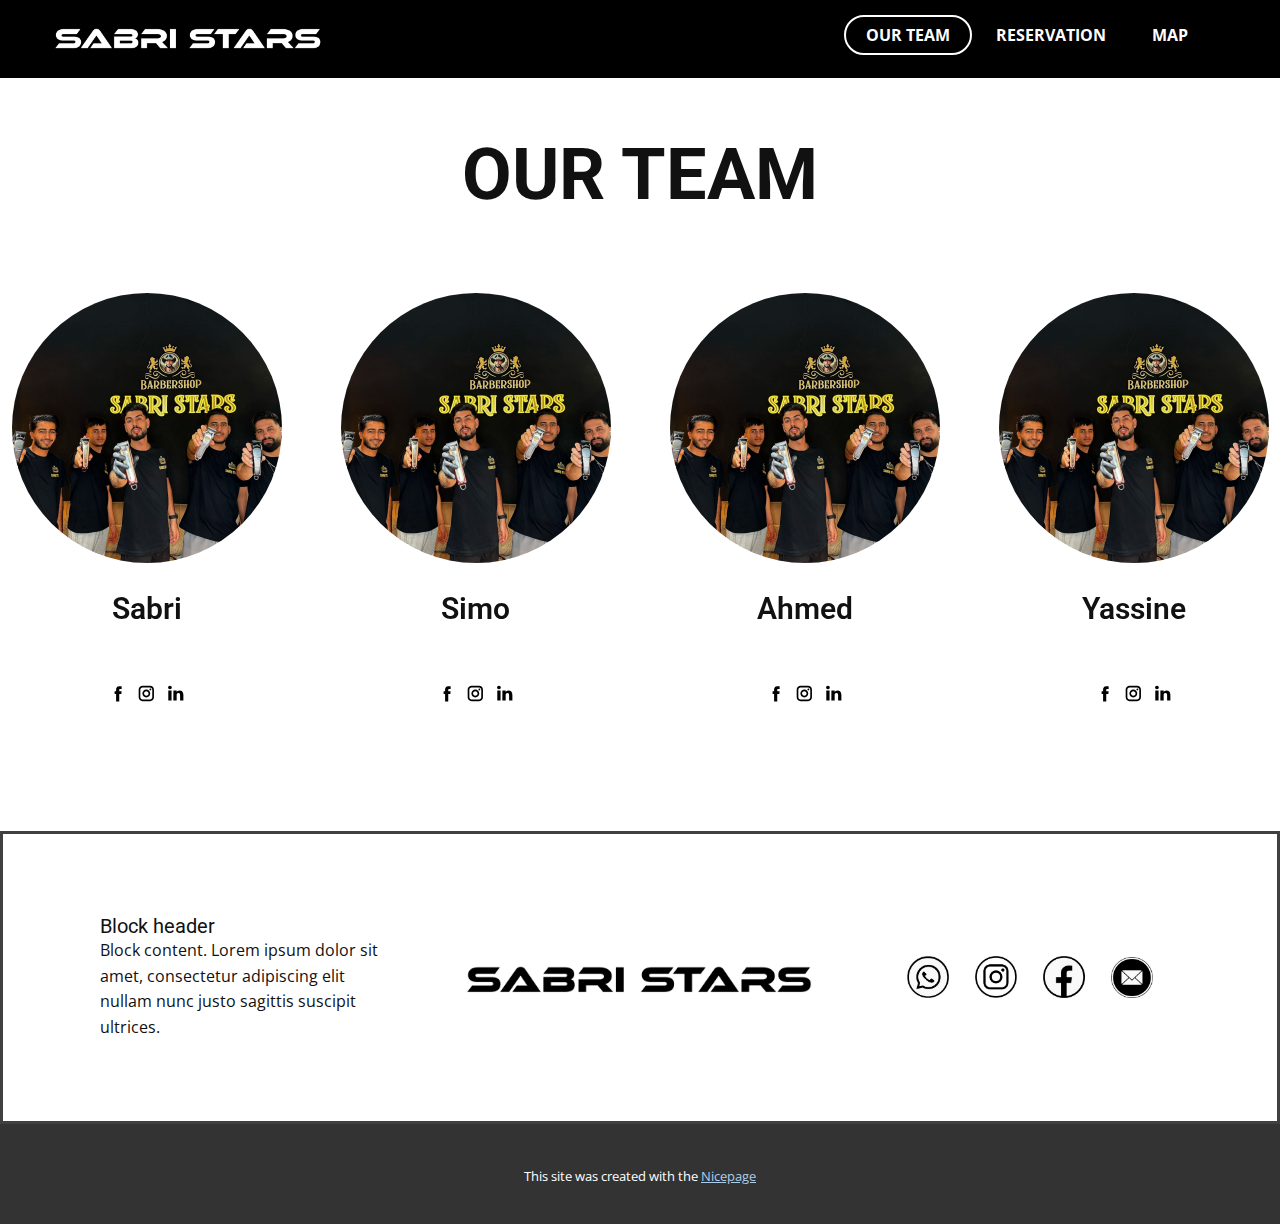
<file: Contact.html>
<!DOCTYPE html>
<html style="font-size: 16px;" lang="fr"><head>
    <meta name="viewport" content="width=device-width, initial-scale=1.0">
    <meta charset="utf-8">
    <meta name="keywords" content="Our Team">
    <meta name="description" content="">
    <title>Contact</title>
    <link rel="stylesheet" href="nicepage.css" media="screen">
<link rel="stylesheet" href="Contact.css" media="screen">
    <script class="u-script" type="text/javascript" src="jquery.js" defer=""></script>
    <script class="u-script" type="text/javascript" src="nicepage.js" defer=""></script>
    <meta name="generator" content="Nicepage 6.20.0, nicepage.com">
    <link id="u-theme-google-font" rel="stylesheet" href="https://fonts.googleapis.com/css?family=Roboto:100,100i,300,300i,400,400i,500,500i,700,700i,900,900i|Open+Sans:300,300i,400,400i,500,500i,600,600i,700,700i,800,800i">
    
    
    
    <script type="application/ld+json">{
		"@context": "http://schema.org",
		"@type": "Organization",
		"name": "",
		"logo": "images/Sans-titre--JKHJBJLBL-21.png",
		"sameAs": [
				"https://www.instagram.com/sabri_stars_barbershop_/",
				"Page-1.html"
		]
}</script>
    <meta name="theme-color" content="#478ac9">
    <meta property="og:title" content="Contact">
    <meta property="og:type" content="website">
  <meta data-intl-tel-input-cdn-path="intlTelInput/"></head>
  <body data-path-to-root="./" data-include-products="false" class="u-body u-xl-mode" data-lang="fr"><header class="u-black u-clearfix u-header u-header" id="sec-4994"><div class="u-clearfix u-sheet u-sheet-1">
        <a href="./" class="u-image u-logo u-image-1" data-image-width="1000" data-image-height="148" title="H">
          <img src="images/Sans-titre--JKHJBJLBL-21.png" class="u-logo-image u-logo-image-1">
        </a>
        <nav class="u-menu u-menu-one-level u-offcanvas u-menu-1">
          <div class="menu-collapse" style="font-size: 1rem; letter-spacing: 0px; font-weight: 700; text-transform: uppercase;">
            <a class="u-button-style u-custom-active-border-color u-custom-border u-custom-border-color u-custom-border-radius u-custom-borders u-custom-hover-border-color u-custom-left-right-menu-spacing u-custom-padding-bottom u-custom-text-active-color u-custom-text-color u-custom-text-hover-color u-custom-top-bottom-menu-spacing u-nav-link u-text-active-palette-1-base u-text-hover-palette-2-base" href="#">
              <svg class="u-svg-link" viewBox="0 0 24 24"><use xmlns:xlink="http://www.w3.org/1999/xlink" xlink:href="#menu-hamburger"></use></svg>
              <svg class="u-svg-content" version="1.1" id="menu-hamburger" viewBox="0 0 16 16" x="0px" y="0px" xmlns:xlink="http://www.w3.org/1999/xlink" xmlns="http://www.w3.org/2000/svg"><g><rect y="1" width="16" height="2"></rect><rect y="7" width="16" height="2"></rect><rect y="13" width="16" height="2"></rect>
</g></svg>
            </a>
          </div>
          <div class="u-custom-menu u-nav-container">
            <ul class="u-nav u-spacing-2 u-unstyled u-nav-1"><li class="u-nav-item"><a class="u-border-2 u-border-active-white u-border-hover-grey-50 u-button-style u-nav-link u-radius u-text-active-white u-text-hover-white" href="Contact.html" style="--radius: 50px; padding: 10px 20px;">OUR TEAM</a>
</li><li class="u-nav-item"><a class="u-border-2 u-border-active-white u-border-hover-grey-50 u-button-style u-nav-link u-radius u-text-active-white u-text-hover-white" href="Page-1.html" style="--radius: 50px; padding: 10px 20px;">RESERVATION</a>
</li><li class="u-nav-item"><a class="u-border-2 u-border-active-white u-border-hover-grey-50 u-button-style u-nav-link u-radius u-text-active-white u-text-hover-white" href="Page-2.html" style="--radius: 50px; padding: 10px 20px;">MAP</a>
</li></ul>
          </div>
          <div class="u-custom-menu u-nav-container-collapse">
            <div class="u-black u-container-style u-inner-container-layout u-opacity u-opacity-95 u-sidenav">
              <div class="u-inner-container-layout u-sidenav-overflow">
                <div class="u-menu-close"></div>
                <ul class="u-align-center u-nav u-popupmenu-items u-unstyled u-nav-2"><li class="u-nav-item"><a class="u-button-style u-nav-link" href="Contact.html">OUR TEAM</a>
</li><li class="u-nav-item"><a class="u-button-style u-nav-link" href="Page-1.html">RESERVATION</a>
</li><li class="u-nav-item"><a class="u-button-style u-nav-link" href="Page-2.html">MAP</a>
</li></ul>
              </div>
            </div>
            <div class="u-black u-menu-overlay u-opacity u-opacity-70"></div>
          </div>
        </nav>
      </div></header> 
    <section class="u-clearfix u-white u-section-1" id="sec-11be">
      <h1 class="u-align-center u-text u-text-1" data-animation-name="customAnimationIn" data-animation-duration="1500" data-animation-delay="0">OUR TEAM</h1>
      <div class="u-expanded-width u-list u-list-1">
        <div class="u-repeater u-repeater-1">
          <div class="u-align-left u-container-align-left u-container-style u-list-item u-opacity u-opacity-90 u-repeater-item u-white u-list-item-1" data-animation-name="customAnimationIn" data-animation-duration="1500" data-animation-delay="500">
            <div class="u-container-layout u-similar-container u-container-layout-1">
              <img class="custom-expanded u-image u-image-round u-radius u-image-1" src="images/Snapinsta.app_441582191_794880972558617_2243682729958444737_n_1080.jpg" data-image-width="1080" data-image-height="1080">
              <h4 class="u-align-center u-text u-text-default u-text-2"> Sabri<br>
              </h4>
              <div class="u-social-icons u-spacing-10 u-social-icons-1">
                <a class="u-social-url" target="_blank" href=""><span class="u-icon u-icon-circle u-social-facebook u-social-icon u-text-black u-icon-1"><svg class="u-svg-link" preserveAspectRatio="xMidYMin slice" viewBox="0 0 112 112" style=""><use xlink:href="#svg-ad72"></use></svg><svg x="0px" y="0px" viewBox="0 0 112 112" id="svg-ad72" class="u-svg-content"><path d="M75.5,28.8H65.4c-1.5,0-4,0.9-4,4.3v9.4h13.9l-1.5,15.8H61.4v45.1H42.8V58.3h-8.8V42.4h8.8V32.2 c0-7.4,3.4-18.8,18.8-18.8h13.8v15.4H75.5z"></path></svg></span>
                </a>
                <a class="u-social-url" target="_blank" href=""><span class="u-icon u-icon-circle u-social-icon u-social-instagram u-text-black u-icon-2"><svg class="u-svg-link" preserveAspectRatio="xMidYMin slice" viewBox="0 0 112 112" style=""><use xlink:href="#svg-a0a0"></use></svg><svg x="0px" y="0px" viewBox="0 0 112 112" id="svg-a0a0" class="u-svg-content"><path d="M55.9,32.9c-12.8,0-23.2,10.4-23.2,23.2s10.4,23.2,23.2,23.2s23.2-10.4,23.2-23.2S68.7,32.9,55.9,32.9z M55.9,69.4c-7.4,0-13.3-6-13.3-13.3c-0.1-7.4,6-13.3,13.3-13.3s13.3,6,13.3,13.3C69.3,63.5,63.3,69.4,55.9,69.4z"></path><path d="M79.7,26.8c-3,0-5.4,2.5-5.4,5.4s2.5,5.4,5.4,5.4c3,0,5.4-2.5,5.4-5.4S82.7,26.8,79.7,26.8z"></path><path d="M78.2,11H33.5C21,11,10.8,21.3,10.8,33.7v44.7c0,12.6,10.2,22.8,22.7,22.8h44.7c12.6,0,22.7-10.2,22.7-22.7 V33.7C100.8,21.1,90.6,11,78.2,11z M91,78.4c0,7.1-5.8,12.8-12.8,12.8H33.5c-7.1,0-12.8-5.8-12.8-12.8V33.7 c0-7.1,5.8-12.8,12.8-12.8h44.7c7.1,0,12.8,5.8,12.8,12.8V78.4z"></path></svg></span>
                </a>
                <a class="u-social-url" target="_blank" href="#"><span class="u-icon u-icon-circle u-social-icon u-social-linkedin u-text-black u-icon-3"><svg class="u-svg-link" preserveAspectRatio="xMidYMin slice" viewBox="0 0 112 112" style=""><use xlink:href="#svg-78e1"></use></svg><svg x="0px" y="0px" viewBox="0 0 112 112" id="svg-78e1" class="u-svg-content"><path d="M33.8,96.8H14.5v-58h19.3V96.8z M24.1,30.9L24.1,30.9c-6.6,0-10.8-4.5-10.8-10.1c0-5.8,4.3-10.1,10.9-10.1 S34.9,15,35.1,20.8C35.1,26.4,30.8,30.9,24.1,30.9z M103.3,96.8H84.1v-31c0-7.8-2.7-13.1-9.8-13.1c-5.3,0-8.5,3.6-9.9,7.1 c-0.6,1.3-0.6,3-0.6,4.8V97H44.5c0,0,0.3-52.6,0-58h19.3v8.2c2.6-3.9,7.2-9.6,17.4-9.6c12.7,0,22.2,8.4,22.2,26.1V96.8z"></path></svg></span>
                </a>
              </div>
            </div>
          </div>
          <div class="u-align-left u-container-align-left u-container-style u-list-item u-opacity u-opacity-90 u-repeater-item u-white u-list-item-2" data-animation-name="customAnimationIn" data-animation-duration="1500" data-animation-delay="500">
            <div class="u-container-layout u-similar-container u-container-layout-2">
              <img class="custom-expanded u-image u-image-round u-radius u-image-2" src="images/Snapinsta.app_441582191_794880972558617_2243682729958444737_n_1080.jpg" data-image-width="1080" data-image-height="1080">
              <h4 class="u-align-center u-text u-text-default u-text-3"> Simo </h4>
              <div class="u-social-icons u-spacing-10 u-social-icons-2">
                <a class="u-social-url" target="_blank" href=""><span class="u-icon u-icon-circle u-social-facebook u-social-icon u-text-black u-icon-4"><svg class="u-svg-link" preserveAspectRatio="xMidYMin slice" viewBox="0 0 112 112" style=""><use xlink:href="#svg-ad72"></use></svg><svg x="0px" y="0px" viewBox="0 0 112 112" id="svg-ad72" class="u-svg-content"><path d="M75.5,28.8H65.4c-1.5,0-4,0.9-4,4.3v9.4h13.9l-1.5,15.8H61.4v45.1H42.8V58.3h-8.8V42.4h8.8V32.2 c0-7.4,3.4-18.8,18.8-18.8h13.8v15.4H75.5z"></path></svg></span>
                </a>
                <a class="u-social-url" target="_blank" href=""><span class="u-icon u-icon-circle u-social-icon u-social-instagram u-text-black u-icon-5"><svg class="u-svg-link" preserveAspectRatio="xMidYMin slice" viewBox="0 0 112 112" style=""><use xlink:href="#svg-a0a0"></use></svg><svg x="0px" y="0px" viewBox="0 0 112 112" id="svg-a0a0" class="u-svg-content"><path d="M55.9,32.9c-12.8,0-23.2,10.4-23.2,23.2s10.4,23.2,23.2,23.2s23.2-10.4,23.2-23.2S68.7,32.9,55.9,32.9z M55.9,69.4c-7.4,0-13.3-6-13.3-13.3c-0.1-7.4,6-13.3,13.3-13.3s13.3,6,13.3,13.3C69.3,63.5,63.3,69.4,55.9,69.4z"></path><path d="M79.7,26.8c-3,0-5.4,2.5-5.4,5.4s2.5,5.4,5.4,5.4c3,0,5.4-2.5,5.4-5.4S82.7,26.8,79.7,26.8z"></path><path d="M78.2,11H33.5C21,11,10.8,21.3,10.8,33.7v44.7c0,12.6,10.2,22.8,22.7,22.8h44.7c12.6,0,22.7-10.2,22.7-22.7 V33.7C100.8,21.1,90.6,11,78.2,11z M91,78.4c0,7.1-5.8,12.8-12.8,12.8H33.5c-7.1,0-12.8-5.8-12.8-12.8V33.7 c0-7.1,5.8-12.8,12.8-12.8h44.7c7.1,0,12.8,5.8,12.8,12.8V78.4z"></path></svg></span>
                </a>
                <a class="u-social-url" target="_blank" href="#"><span class="u-icon u-icon-circle u-social-icon u-social-linkedin u-text-black u-icon-6"><svg class="u-svg-link" preserveAspectRatio="xMidYMin slice" viewBox="0 0 112 112" style=""><use xlink:href="#svg-78e1"></use></svg><svg x="0px" y="0px" viewBox="0 0 112 112" id="svg-78e1" class="u-svg-content"><path d="M33.8,96.8H14.5v-58h19.3V96.8z M24.1,30.9L24.1,30.9c-6.6,0-10.8-4.5-10.8-10.1c0-5.8,4.3-10.1,10.9-10.1 S34.9,15,35.1,20.8C35.1,26.4,30.8,30.9,24.1,30.9z M103.3,96.8H84.1v-31c0-7.8-2.7-13.1-9.8-13.1c-5.3,0-8.5,3.6-9.9,7.1 c-0.6,1.3-0.6,3-0.6,4.8V97H44.5c0,0,0.3-52.6,0-58h19.3v8.2c2.6-3.9,7.2-9.6,17.4-9.6c12.7,0,22.2,8.4,22.2,26.1V96.8z"></path></svg></span>
                </a>
              </div>
            </div>
          </div>
          <div class="u-align-left u-container-align-left u-container-style u-list-item u-opacity u-opacity-90 u-repeater-item u-white u-list-item-3" data-animation-name="customAnimationIn" data-animation-duration="1500" data-animation-delay="500">
            <div class="u-container-layout u-similar-container u-container-layout-3">
              <img class="custom-expanded u-image u-image-round u-radius u-image-3" src="images/Snapinsta.app_441582191_794880972558617_2243682729958444737_n_1080.jpg" data-image-width="1080" data-image-height="1080">
              <h4 class="u-align-center u-text u-text-default u-text-4">Ahmed </h4>
              <div class="u-social-icons u-spacing-10 u-social-icons-3">
                <a class="u-social-url" target="_blank" href=""><span class="u-icon u-icon-circle u-social-facebook u-social-icon u-text-black u-icon-7"><svg class="u-svg-link" preserveAspectRatio="xMidYMin slice" viewBox="0 0 112 112" style=""><use xlink:href="#svg-ad72"></use></svg><svg x="0px" y="0px" viewBox="0 0 112 112" id="svg-ad72" class="u-svg-content"><path d="M75.5,28.8H65.4c-1.5,0-4,0.9-4,4.3v9.4h13.9l-1.5,15.8H61.4v45.1H42.8V58.3h-8.8V42.4h8.8V32.2 c0-7.4,3.4-18.8,18.8-18.8h13.8v15.4H75.5z"></path></svg></span>
                </a>
                <a class="u-social-url" target="_blank" href=""><span class="u-icon u-icon-circle u-social-icon u-social-instagram u-text-black u-icon-8"><svg class="u-svg-link" preserveAspectRatio="xMidYMin slice" viewBox="0 0 112 112" style=""><use xlink:href="#svg-a0a0"></use></svg><svg x="0px" y="0px" viewBox="0 0 112 112" id="svg-a0a0" class="u-svg-content"><path d="M55.9,32.9c-12.8,0-23.2,10.4-23.2,23.2s10.4,23.2,23.2,23.2s23.2-10.4,23.2-23.2S68.7,32.9,55.9,32.9z M55.9,69.4c-7.4,0-13.3-6-13.3-13.3c-0.1-7.4,6-13.3,13.3-13.3s13.3,6,13.3,13.3C69.3,63.5,63.3,69.4,55.9,69.4z"></path><path d="M79.7,26.8c-3,0-5.4,2.5-5.4,5.4s2.5,5.4,5.4,5.4c3,0,5.4-2.5,5.4-5.4S82.7,26.8,79.7,26.8z"></path><path d="M78.2,11H33.5C21,11,10.8,21.3,10.8,33.7v44.7c0,12.6,10.2,22.8,22.7,22.8h44.7c12.6,0,22.7-10.2,22.7-22.7 V33.7C100.8,21.1,90.6,11,78.2,11z M91,78.4c0,7.1-5.8,12.8-12.8,12.8H33.5c-7.1,0-12.8-5.8-12.8-12.8V33.7 c0-7.1,5.8-12.8,12.8-12.8h44.7c7.1,0,12.8,5.8,12.8,12.8V78.4z"></path></svg></span>
                </a>
                <a class="u-social-url" target="_blank" href="#"><span class="u-icon u-icon-circle u-social-icon u-social-linkedin u-text-black u-icon-9"><svg class="u-svg-link" preserveAspectRatio="xMidYMin slice" viewBox="0 0 112 112" style=""><use xlink:href="#svg-78e1"></use></svg><svg x="0px" y="0px" viewBox="0 0 112 112" id="svg-78e1" class="u-svg-content"><path d="M33.8,96.8H14.5v-58h19.3V96.8z M24.1,30.9L24.1,30.9c-6.6,0-10.8-4.5-10.8-10.1c0-5.8,4.3-10.1,10.9-10.1 S34.9,15,35.1,20.8C35.1,26.4,30.8,30.9,24.1,30.9z M103.3,96.8H84.1v-31c0-7.8-2.7-13.1-9.8-13.1c-5.3,0-8.5,3.6-9.9,7.1 c-0.6,1.3-0.6,3-0.6,4.8V97H44.5c0,0,0.3-52.6,0-58h19.3v8.2c2.6-3.9,7.2-9.6,17.4-9.6c12.7,0,22.2,8.4,22.2,26.1V96.8z"></path></svg></span>
                </a>
              </div>
            </div>
          </div>
          <div class="u-align-left u-container-align-left u-container-style u-list-item u-opacity u-opacity-90 u-repeater-item u-white u-list-item-4" data-animation-name="customAnimationIn" data-animation-duration="1500" data-animation-delay="500">
            <div class="u-container-layout u-similar-container u-container-layout-4">
              <img class="custom-expanded u-image u-image-round u-radius u-image-4" src="images/Snapinsta.app_441582191_794880972558617_2243682729958444737_n_1080.jpg" data-image-width="1080" data-image-height="1080">
              <h4 class="u-align-center u-text u-text-default u-text-5"> Yassine</h4>
              <div class="u-social-icons u-spacing-10 u-social-icons-4">
                <a class="u-social-url" target="_blank" href=""><span class="u-icon u-icon-circle u-social-facebook u-social-icon u-text-black u-icon-10"><svg class="u-svg-link" preserveAspectRatio="xMidYMin slice" viewBox="0 0 112 112" style=""><use xlink:href="#svg-ad72"></use></svg><svg x="0px" y="0px" viewBox="0 0 112 112" id="svg-ad72" class="u-svg-content"><path d="M75.5,28.8H65.4c-1.5,0-4,0.9-4,4.3v9.4h13.9l-1.5,15.8H61.4v45.1H42.8V58.3h-8.8V42.4h8.8V32.2 c0-7.4,3.4-18.8,18.8-18.8h13.8v15.4H75.5z"></path></svg></span>
                </a>
                <a class="u-social-url" target="_blank" href=""><span class="u-icon u-icon-circle u-social-icon u-social-instagram u-text-black u-icon-11"><svg class="u-svg-link" preserveAspectRatio="xMidYMin slice" viewBox="0 0 112 112" style=""><use xlink:href="#svg-a0a0"></use></svg><svg x="0px" y="0px" viewBox="0 0 112 112" id="svg-a0a0" class="u-svg-content"><path d="M55.9,32.9c-12.8,0-23.2,10.4-23.2,23.2s10.4,23.2,23.2,23.2s23.2-10.4,23.2-23.2S68.7,32.9,55.9,32.9z M55.9,69.4c-7.4,0-13.3-6-13.3-13.3c-0.1-7.4,6-13.3,13.3-13.3s13.3,6,13.3,13.3C69.3,63.5,63.3,69.4,55.9,69.4z"></path><path d="M79.7,26.8c-3,0-5.4,2.5-5.4,5.4s2.5,5.4,5.4,5.4c3,0,5.4-2.5,5.4-5.4S82.7,26.8,79.7,26.8z"></path><path d="M78.2,11H33.5C21,11,10.8,21.3,10.8,33.7v44.7c0,12.6,10.2,22.8,22.7,22.8h44.7c12.6,0,22.7-10.2,22.7-22.7 V33.7C100.8,21.1,90.6,11,78.2,11z M91,78.4c0,7.1-5.8,12.8-12.8,12.8H33.5c-7.1,0-12.8-5.8-12.8-12.8V33.7 c0-7.1,5.8-12.8,12.8-12.8h44.7c7.1,0,12.8,5.8,12.8,12.8V78.4z"></path></svg></span>
                </a>
                <a class="u-social-url" target="_blank" href="#"><span class="u-icon u-icon-circle u-social-icon u-social-linkedin u-text-black u-icon-12"><svg class="u-svg-link" preserveAspectRatio="xMidYMin slice" viewBox="0 0 112 112" style=""><use xlink:href="#svg-78e1"></use></svg><svg x="0px" y="0px" viewBox="0 0 112 112" id="svg-78e1" class="u-svg-content"><path d="M33.8,96.8H14.5v-58h19.3V96.8z M24.1,30.9L24.1,30.9c-6.6,0-10.8-4.5-10.8-10.1c0-5.8,4.3-10.1,10.9-10.1 S34.9,15,35.1,20.8C35.1,26.4,30.8,30.9,24.1,30.9z M103.3,96.8H84.1v-31c0-7.8-2.7-13.1-9.8-13.1c-5.3,0-8.5,3.6-9.9,7.1 c-0.6,1.3-0.6,3-0.6,4.8V97H44.5c0,0,0.3-52.6,0-58h19.3v8.2c2.6-3.9,7.2-9.6,17.4-9.6c12.7,0,22.2,8.4,22.2,26.1V96.8z"></path></svg></span>
                </a>
              </div>
            </div>
          </div>
        </div>
      </div>
    </section>
    
    
    
    <footer class="u-border-3 u-border-grey-75 u-clearfix u-footer u-white" id="sec-e110"><div class="u-clearfix u-sheet u-sheet-1">
        <div class="data-layout-selected u-clearfix u-expanded-width u-gutter-30 u-layout-wrap u-layout-wrap-1">
          <div class="u-gutter-0 u-layout">
            <div class="u-layout-row">
              <div class="u-align-center-sm u-align-center-xs u-align-left-md u-align-left-xl u-container-style u-layout-cell u-left-cell u-size-20 u-size-30-md u-layout-cell-1">
                <div class="u-container-layout u-valign-middle u-container-layout-1"><!--position-->
                  <div data-position="" class="u-position"><!--block-->
                    <div class="u-block">
                      <div class="u-block-container u-clearfix"><!--block_header-->
                        <h5 class="u-block-header u-text"><!--block_header_content--> Block header <!--/block_header_content--></h5><!--/block_header--><!--block_content-->
                        <div class="u-block-content u-text"><!--block_content_content--> Block content. Lorem ipsum dolor sit amet, consectetur adipiscing elit nullam nunc justo sagittis suscipit ultrices. <!--/block_content_content--></div><!--/block_content-->
                      </div>
                    </div><!--/block-->
                  </div><!--/position-->
                </div>
              </div>
              <div class="u-align-center-sm u-align-right-md u-container-style u-layout-cell u-size-20 u-size-30-md u-layout-cell-2">
                <div class="u-container-layout u-valign-middle u-container-layout-2">
                  <a href="#" class="u-image u-logo u-image-1" data-image-width="1000" data-image-height="148">
                    <img src="images/Sans-titre--JKHJBJLBL-2.png" class="u-logo-image u-logo-image-1">
                  </a>
                </div>
              </div>
              <div class="u-align-center-sm u-align-center-xs u-align-left-md u-align-right-lg u-align-right-xl u-container-style u-layout-cell u-right-cell u-size-20 u-size-30-md u-layout-cell-3">
                <div class="u-container-layout u-valign-middle u-container-layout-3">
                  <div class="u-social-icons u-spacing-26 u-social-icons-1">
                    <a class="u-social-url" title="facebook" target="_blank" href=""><span class="u-file-icon u-icon u-social-facebook u-social-icon u-icon-1"><img src="images/sedkitag5.png" alt=""></span>
                    </a>
                    <a class="u-social-url" title="INSTAGRAM" target="_blank" href="https://www.instagram.com/sabri_stars_barbershop_/"><span class="u-file-icon u-icon u-social-icon u-social-twitter u-icon-2"><img src="images/sedkitag4.png" alt=""></span>
                    </a>
                    <a class="u-social-url" title="instagram" target="_blank" href=""><span class="u-file-icon u-icon u-social-icon u-social-instagram u-icon-3"><img src="images/sedkitag6.png" alt=""></span>
                    </a>
                    <a class="u-social-url" title="linkedin" target="_blank" href="Page-1.html"><span class="u-file-icon u-icon u-social-icon u-social-linkedin u-icon-4"><img src="images/sedkitag3.png" alt=""></span>
                    </a>
                  </div>
                </div>
              </div>
            </div>
          </div>
        </div>
      </div></footer>
    <section class="u-backlink u-clearfix u-grey-80">
      <p class="u-text">
        <span>This site was created with the </span>
        <a class="u-link" href="https://nicepage.com/" target="_blank" rel="nofollow">
          <span>Nicepage</span>
        </a>
      </p>
    </section>
  
</body></html>
</file>
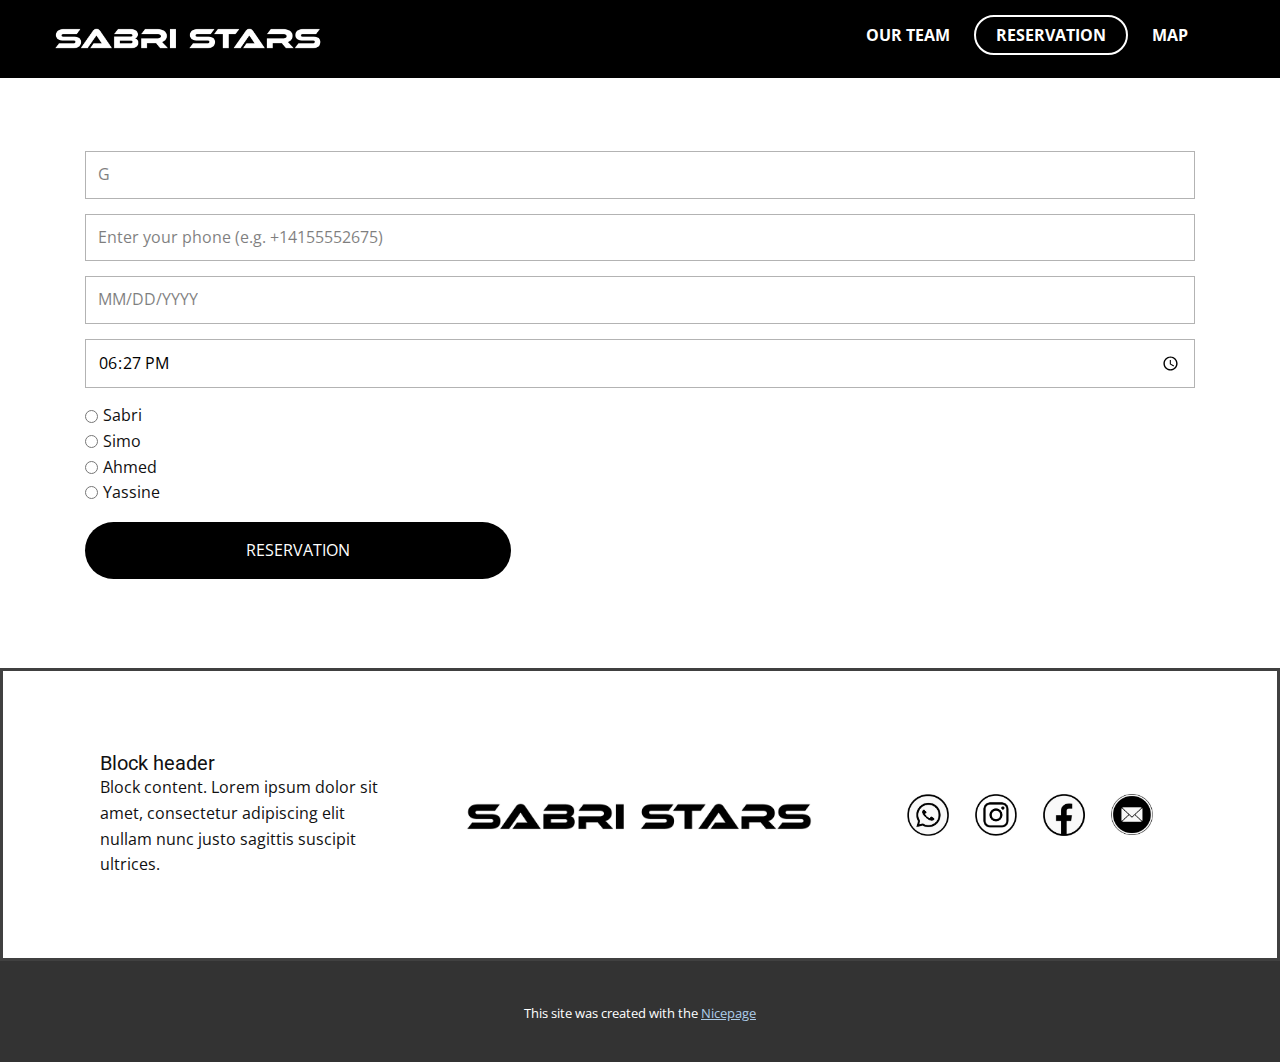
<file: Page-1.html>
<!DOCTYPE html>
<html style="font-size: 16px;" lang="fr"><head>
    <meta name="viewport" content="width=device-width, initial-scale=1.0">
    <meta charset="utf-8">
    <meta name="keywords" content="">
    <meta name="description" content="">
    <title>Page 1</title>
    <link rel="stylesheet" href="nicepage.css" media="screen">
<link rel="stylesheet" href="Page-1.css" media="screen">
    <script class="u-script" type="text/javascript" src="jquery.js" defer=""></script>
    <script class="u-script" type="text/javascript" src="nicepage.js" defer=""></script>
    <meta name="generator" content="Nicepage 6.20.0, nicepage.com">
    <meta name="referrer" content="origin">
    <link id="u-theme-google-font" rel="stylesheet" href="https://fonts.googleapis.com/css?family=Roboto:100,100i,300,300i,400,400i,500,500i,700,700i,900,900i|Open+Sans:300,300i,400,400i,500,500i,600,600i,700,700i,800,800i">
    
    
    
    <script type="application/ld+json">{
		"@context": "http://schema.org",
		"@type": "Organization",
		"name": "",
		"logo": "images/Sans-titre--JKHJBJLBL-21.png",
		"sameAs": [
				"https://www.instagram.com/sabri_stars_barbershop_/",
				"Page-1.html"
		]
}</script>
    <meta name="theme-color" content="#478ac9">
    <meta property="og:title" content="Page 1">
    <meta property="og:type" content="website">
  <meta data-intl-tel-input-cdn-path="intlTelInput/"></head>
  <body data-path-to-root="./" data-include-products="false" class="u-body u-xl-mode" data-lang="fr"><header class="u-black u-clearfix u-header u-header" id="sec-4994"><div class="u-clearfix u-sheet u-sheet-1">
        <a href="./" class="u-image u-logo u-image-1" data-image-width="1000" data-image-height="148" title="H">
          <img src="images/Sans-titre--JKHJBJLBL-21.png" class="u-logo-image u-logo-image-1">
        </a>
        <nav class="u-menu u-menu-one-level u-offcanvas u-menu-1">
          <div class="menu-collapse" style="font-size: 1rem; letter-spacing: 0px; font-weight: 700; text-transform: uppercase;">
            <a class="u-button-style u-custom-active-border-color u-custom-border u-custom-border-color u-custom-border-radius u-custom-borders u-custom-hover-border-color u-custom-left-right-menu-spacing u-custom-padding-bottom u-custom-text-active-color u-custom-text-color u-custom-text-hover-color u-custom-top-bottom-menu-spacing u-nav-link u-text-active-palette-1-base u-text-hover-palette-2-base" href="#">
              <svg class="u-svg-link" viewBox="0 0 24 24"><use xmlns:xlink="http://www.w3.org/1999/xlink" xlink:href="#menu-hamburger"></use></svg>
              <svg class="u-svg-content" version="1.1" id="menu-hamburger" viewBox="0 0 16 16" x="0px" y="0px" xmlns:xlink="http://www.w3.org/1999/xlink" xmlns="http://www.w3.org/2000/svg"><g><rect y="1" width="16" height="2"></rect><rect y="7" width="16" height="2"></rect><rect y="13" width="16" height="2"></rect>
</g></svg>
            </a>
          </div>
          <div class="u-custom-menu u-nav-container">
            <ul class="u-nav u-spacing-2 u-unstyled u-nav-1"><li class="u-nav-item"><a class="u-border-2 u-border-active-white u-border-hover-grey-50 u-button-style u-nav-link u-radius u-text-active-white u-text-hover-white" href="Contact.html" style="--radius: 50px; padding: 10px 20px;">OUR TEAM</a>
</li><li class="u-nav-item"><a class="u-border-2 u-border-active-white u-border-hover-grey-50 u-button-style u-nav-link u-radius u-text-active-white u-text-hover-white" href="Page-1.html" style="--radius: 50px; padding: 10px 20px;">RESERVATION</a>
</li><li class="u-nav-item"><a class="u-border-2 u-border-active-white u-border-hover-grey-50 u-button-style u-nav-link u-radius u-text-active-white u-text-hover-white" href="Page-2.html" style="--radius: 50px; padding: 10px 20px;">MAP</a>
</li></ul>
          </div>
          <div class="u-custom-menu u-nav-container-collapse">
            <div class="u-black u-container-style u-inner-container-layout u-opacity u-opacity-95 u-sidenav">
              <div class="u-inner-container-layout u-sidenav-overflow">
                <div class="u-menu-close"></div>
                <ul class="u-align-center u-nav u-popupmenu-items u-unstyled u-nav-2"><li class="u-nav-item"><a class="u-button-style u-nav-link" href="Contact.html">OUR TEAM</a>
</li><li class="u-nav-item"><a class="u-button-style u-nav-link" href="Page-1.html">RESERVATION</a>
</li><li class="u-nav-item"><a class="u-button-style u-nav-link" href="Page-2.html">MAP</a>
</li></ul>
              </div>
            </div>
            <div class="u-black u-menu-overlay u-opacity u-opacity-70"></div>
          </div>
        </nav>
      </div></header>
    <section class="u-align-center u-clearfix u-container-align-center-lg u-container-align-center-md u-container-align-center-sm u-container-align-center-xl u-section-1" id="sec-44aa">
      <div class="u-clearfix u-sheet u-valign-middle-lg u-valign-middle-md u-valign-middle-sm u-valign-middle-xl u-sheet-1">
        <div class="u-expanded-width u-form u-form-1">
          <form action="https://forms.nicepagesrv.com/v2/form/process" class="u-clearfix u-form-spacing-15 u-form-vertical u-inner-form" style="padding: 15px;" source="email" name="form">
            <div class="u-form-group u-form-name u-label-none">
              <label for="name-6797" class="u-label">Name</label>
              <input type="text" placeholder="G" id="name-6797" name="name" class="u-input u-input-rectangle" required="">
            </div>
            <div class="u-form-group u-form-phone u-label-none u-form-group-2">
              <label for="phone-a097" class="u-label">Phone</label>
              <input type="tel" pattern="\+?\d{0,3}[\s\(\-]?([0-9]{2,3})[\s\)\-]?([\s\-]?)([0-9]{3})[\s\-]?([0-9]{2})[\s\-]?([0-9]{2})" placeholder="Enter your phone (e.g. +14155552675)" id="phone-a097" name="phone" class="u-input u-input-rectangle" required="">
            </div>
            <div class="u-form-date u-form-group u-label-none u-form-group-3">
              <label for="date-1245" class="u-label">Date</label>
              <input type="text" placeholder="MM/DD/YYYY" id="date-1245" name="date" class="u-input u-input-rectangle" required="" data-date-format="mm/dd/yyyy">
            </div>
            <div class="u-form-group u-form-time u-label-none u-form-group-4">
              <label for="time-d053" class="u-label">Time</label>
              <input type="time" id="time-d053" name="time" class="u-input u-input-rectangle">
            </div>
            <div class="u-form-group u-form-radiobutton u-label-none u-form-group-5">
              <label class="u-label">barber</label>
              <div class="u-form-radio-button-wrapper">
                <div class="u-input-row">
                  <input id="field-6ef7" type="radio" name="radiobutton" value="Sabri" class="u-field-input" data-calc="">
                  <label class="u-field-label" for="field-6ef7">Sabri</label>
                </div>
                <div class="u-input-row">
                  <input id="field-0acf" type="radio" name="radiobutton" value="Simo" class="u-field-input" data-calc="">
                  <label class="u-field-label" for="field-0acf">Simo</label>
                </div>
                <div class="u-input-row">
                  <input id="field-d17b" type="radio" name="radiobutton" value="Ahmed" class="u-field-input" data-calc="">
                  <label class="u-field-label" for="field-d17b">Ahmed</label>
                </div>
                <div class="u-input-row">
                  <input id="field-7714" type="radio" name="radiobutton" value="Yassine" class="u-field-input" data-calc="">
                  <label class="u-field-label" for="field-7714">Yassine</label>
                </div>
              </div>
            </div>
            <div class="u-align-left u-form-group u-form-submit">
              <a href="#" class="u-active-grey-30 u-black u-border-none u-btn u-btn-round u-btn-submit u-button-style u-hover-grey-50 u-radius u-btn-1">RESERVATION </a>
              <input type="submit" value="submit" class="u-form-control-hidden">
            </div>
            <div class="u-form-send-message u-form-send-success">Thank you! Your message has been sent.</div>
            <div class="u-form-send-error u-form-send-message">Unable to send your message. Please fix errors then try again.</div>
            <input type="hidden" value="" name="recaptchaResponse">
            <input type="hidden" name="formServices" value="684900c2-cad2-5409-adcf-ea74860809fb">
          </form>
        </div>
      </div>
    </section>
    
    
    
    <footer class="u-border-3 u-border-grey-75 u-clearfix u-footer u-white" id="sec-e110"><div class="u-clearfix u-sheet u-sheet-1">
        <div class="data-layout-selected u-clearfix u-expanded-width u-gutter-30 u-layout-wrap u-layout-wrap-1">
          <div class="u-gutter-0 u-layout">
            <div class="u-layout-row">
              <div class="u-align-center-sm u-align-center-xs u-align-left-md u-align-left-xl u-container-style u-layout-cell u-left-cell u-size-20 u-size-30-md u-layout-cell-1">
                <div class="u-container-layout u-valign-middle u-container-layout-1"><!--position-->
                  <div data-position="" class="u-position"><!--block-->
                    <div class="u-block">
                      <div class="u-block-container u-clearfix"><!--block_header-->
                        <h5 class="u-block-header u-text"><!--block_header_content--> Block header <!--/block_header_content--></h5><!--/block_header--><!--block_content-->
                        <div class="u-block-content u-text"><!--block_content_content--> Block content. Lorem ipsum dolor sit amet, consectetur adipiscing elit nullam nunc justo sagittis suscipit ultrices. <!--/block_content_content--></div><!--/block_content-->
                      </div>
                    </div><!--/block-->
                  </div><!--/position-->
                </div>
              </div>
              <div class="u-align-center-sm u-align-right-md u-container-style u-layout-cell u-size-20 u-size-30-md u-layout-cell-2">
                <div class="u-container-layout u-valign-middle u-container-layout-2">
                  <a href="#" class="u-image u-logo u-image-1" data-image-width="1000" data-image-height="148">
                    <img src="images/Sans-titre--JKHJBJLBL-2.png" class="u-logo-image u-logo-image-1">
                  </a>
                </div>
              </div>
              <div class="u-align-center-sm u-align-center-xs u-align-left-md u-align-right-lg u-align-right-xl u-container-style u-layout-cell u-right-cell u-size-20 u-size-30-md u-layout-cell-3">
                <div class="u-container-layout u-valign-middle u-container-layout-3">
                  <div class="u-social-icons u-spacing-26 u-social-icons-1">
                    <a class="u-social-url" title="facebook" target="_blank" href=""><span class="u-file-icon u-icon u-social-facebook u-social-icon u-icon-1"><img src="images/sedkitag5.png" alt=""></span>
                    </a>
                    <a class="u-social-url" title="INSTAGRAM" target="_blank" href="https://www.instagram.com/sabri_stars_barbershop_/"><span class="u-file-icon u-icon u-social-icon u-social-twitter u-icon-2"><img src="images/sedkitag4.png" alt=""></span>
                    </a>
                    <a class="u-social-url" title="instagram" target="_blank" href=""><span class="u-file-icon u-icon u-social-icon u-social-instagram u-icon-3"><img src="images/sedkitag6.png" alt=""></span>
                    </a>
                    <a class="u-social-url" title="linkedin" target="_blank" href="Page-1.html"><span class="u-file-icon u-icon u-social-icon u-social-linkedin u-icon-4"><img src="images/sedkitag3.png" alt=""></span>
                    </a>
                  </div>
                </div>
              </div>
            </div>
          </div>
        </div>
      </div></footer>
    <section class="u-backlink u-clearfix u-grey-80">
      <p class="u-text">
        <span>This site was created with the </span>
        <a class="u-link" href="https://nicepage.com/" target="_blank" rel="nofollow">
          <span>Nicepage</span>
        </a>
      </p>
    </section>
  
</body></html>
</file>
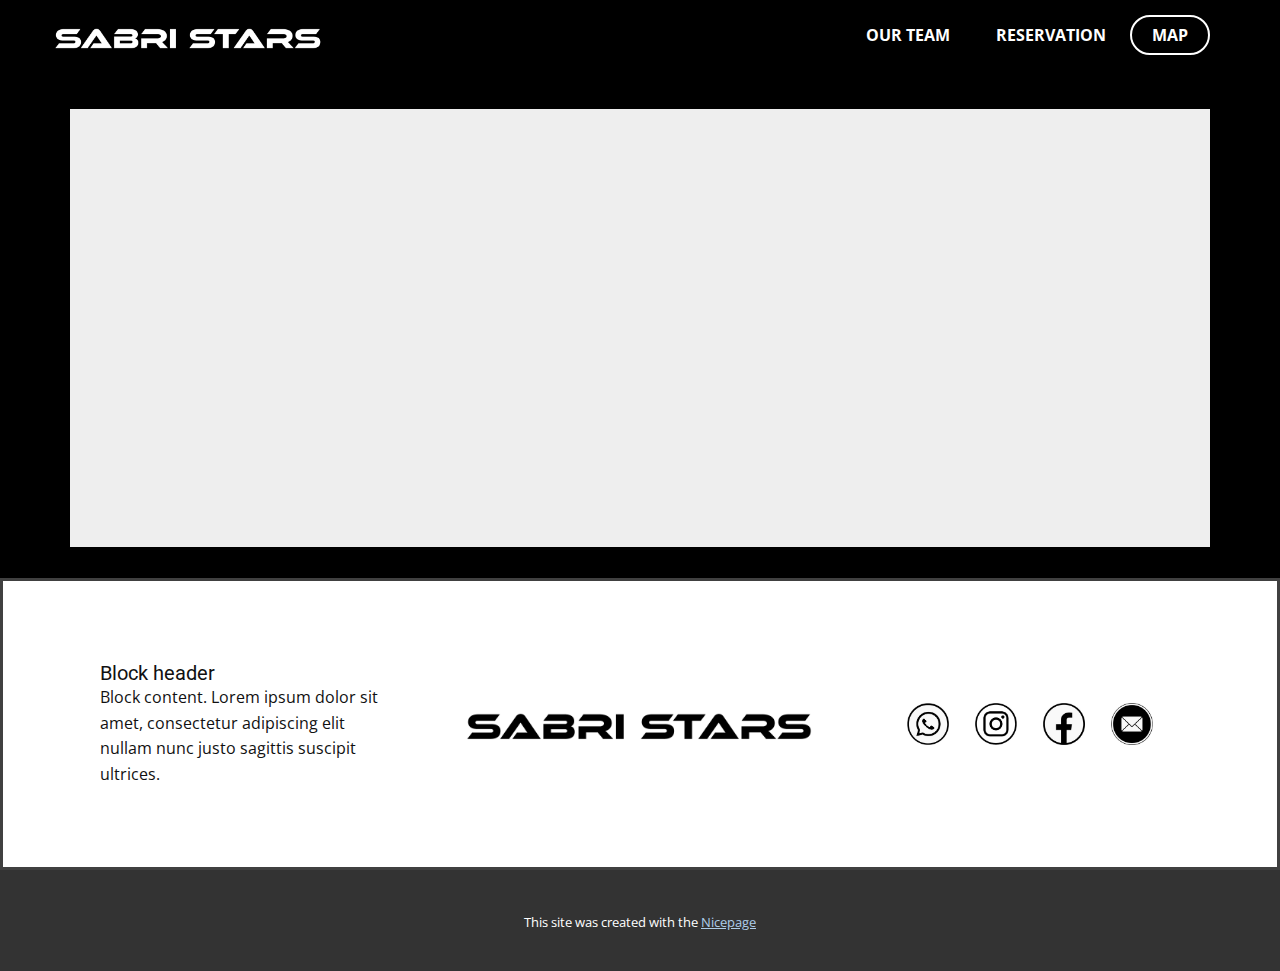
<file: Page-2.html>
<!DOCTYPE html>
<html style="font-size: 16px;" lang="fr"><head>
    <meta name="viewport" content="width=device-width, initial-scale=1.0">
    <meta charset="utf-8">
    <meta name="keywords" content="">
    <meta name="description" content="">
    <title>Page 2</title>
    <link rel="stylesheet" href="nicepage.css" media="screen">
<link rel="stylesheet" href="Page-2.css" media="screen">
    <script class="u-script" type="text/javascript" src="jquery.js" defer=""></script>
    <script class="u-script" type="text/javascript" src="nicepage.js" defer=""></script>
    <meta name="generator" content="Nicepage 6.20.0, nicepage.com">
    <link id="u-theme-google-font" rel="stylesheet" href="https://fonts.googleapis.com/css?family=Roboto:100,100i,300,300i,400,400i,500,500i,700,700i,900,900i|Open+Sans:300,300i,400,400i,500,500i,600,600i,700,700i,800,800i">
    
    
    
    <script type="application/ld+json">{
		"@context": "http://schema.org",
		"@type": "Organization",
		"name": "",
		"logo": "images/Sans-titre--JKHJBJLBL-21.png",
		"sameAs": [
				"https://www.instagram.com/sabri_stars_barbershop_/",
				"Page-1.html"
		]
}</script>
    <meta name="theme-color" content="#478ac9">
    <meta property="og:title" content="Page 2">
    <meta property="og:type" content="website">
  <meta data-intl-tel-input-cdn-path="intlTelInput/"></head>
  <body data-path-to-root="./" data-include-products="false" class="u-body u-xl-mode" data-lang="fr"><header class="u-black u-clearfix u-header u-header" id="sec-4994"><div class="u-clearfix u-sheet u-sheet-1">
        <a href="./" class="u-image u-logo u-image-1" data-image-width="1000" data-image-height="148" title="H">
          <img src="images/Sans-titre--JKHJBJLBL-21.png" class="u-logo-image u-logo-image-1">
        </a>
        <nav class="u-menu u-menu-one-level u-offcanvas u-menu-1">
          <div class="menu-collapse" style="font-size: 1rem; letter-spacing: 0px; font-weight: 700; text-transform: uppercase;">
            <a class="u-button-style u-custom-active-border-color u-custom-border u-custom-border-color u-custom-border-radius u-custom-borders u-custom-hover-border-color u-custom-left-right-menu-spacing u-custom-padding-bottom u-custom-text-active-color u-custom-text-color u-custom-text-hover-color u-custom-top-bottom-menu-spacing u-nav-link u-text-active-palette-1-base u-text-hover-palette-2-base" href="#">
              <svg class="u-svg-link" viewBox="0 0 24 24"><use xmlns:xlink="http://www.w3.org/1999/xlink" xlink:href="#menu-hamburger"></use></svg>
              <svg class="u-svg-content" version="1.1" id="menu-hamburger" viewBox="0 0 16 16" x="0px" y="0px" xmlns:xlink="http://www.w3.org/1999/xlink" xmlns="http://www.w3.org/2000/svg"><g><rect y="1" width="16" height="2"></rect><rect y="7" width="16" height="2"></rect><rect y="13" width="16" height="2"></rect>
</g></svg>
            </a>
          </div>
          <div class="u-custom-menu u-nav-container">
            <ul class="u-nav u-spacing-2 u-unstyled u-nav-1"><li class="u-nav-item"><a class="u-border-2 u-border-active-white u-border-hover-grey-50 u-button-style u-nav-link u-radius u-text-active-white u-text-hover-white" href="Contact.html" style="--radius: 50px; padding: 10px 20px;">OUR TEAM</a>
</li><li class="u-nav-item"><a class="u-border-2 u-border-active-white u-border-hover-grey-50 u-button-style u-nav-link u-radius u-text-active-white u-text-hover-white" href="Page-1.html" style="--radius: 50px; padding: 10px 20px;">RESERVATION</a>
</li><li class="u-nav-item"><a class="u-border-2 u-border-active-white u-border-hover-grey-50 u-button-style u-nav-link u-radius u-text-active-white u-text-hover-white" href="Page-2.html" style="--radius: 50px; padding: 10px 20px;">MAP</a>
</li></ul>
          </div>
          <div class="u-custom-menu u-nav-container-collapse">
            <div class="u-black u-container-style u-inner-container-layout u-opacity u-opacity-95 u-sidenav">
              <div class="u-inner-container-layout u-sidenav-overflow">
                <div class="u-menu-close"></div>
                <ul class="u-align-center u-nav u-popupmenu-items u-unstyled u-nav-2"><li class="u-nav-item"><a class="u-button-style u-nav-link" href="Contact.html">OUR TEAM</a>
</li><li class="u-nav-item"><a class="u-button-style u-nav-link" href="Page-1.html">RESERVATION</a>
</li><li class="u-nav-item"><a class="u-button-style u-nav-link" href="Page-2.html">MAP</a>
</li></ul>
              </div>
            </div>
            <div class="u-black u-menu-overlay u-opacity u-opacity-70"></div>
          </div>
        </nav>
      </div></header>
    <section class="u-black u-clearfix u-typography-custom-page-typography-12--Map u-section-1" id="sec-4534">
      <div class="u-clearfix u-sheet u-valign-middle u-sheet-1">
        <div class="custom-expanded u-grey-light-2 u-map u-map-1" data-animation-name="customAnimationIn" data-animation-duration="1000">
          <div class="embed-responsive">
            <iframe class="embed-responsive-item" src="https://www.google.com/maps/embed?pb=!1m18!1m12!1m3!1d3325.391066852571!2d-7.6845298251375365!3d33.54321434443831!2m3!1f0!2f0!3f0!3m2!1i1024!2i768!4f13.1!3m3!1m2!1s0xda62d2e70e40c47%3A0x7cb1a0d58ccd2c13!2sSabri%20star%20barbershop!5e0!3m2!1sen!2sma!4v1729944783732!5m2!1sen!2sma" data-map="[base64]"></iframe>
          </div>
        </div>
      </div>
    </section>
    
    
    
    <footer class="u-border-3 u-border-grey-75 u-clearfix u-footer u-white" id="sec-e110"><div class="u-clearfix u-sheet u-sheet-1">
        <div class="data-layout-selected u-clearfix u-expanded-width u-gutter-30 u-layout-wrap u-layout-wrap-1">
          <div class="u-gutter-0 u-layout">
            <div class="u-layout-row">
              <div class="u-align-center-sm u-align-center-xs u-align-left-md u-align-left-xl u-container-style u-layout-cell u-left-cell u-size-20 u-size-30-md u-layout-cell-1">
                <div class="u-container-layout u-valign-middle u-container-layout-1"><!--position-->
                  <div data-position="" class="u-position"><!--block-->
                    <div class="u-block">
                      <div class="u-block-container u-clearfix"><!--block_header-->
                        <h5 class="u-block-header u-text"><!--block_header_content--> Block header <!--/block_header_content--></h5><!--/block_header--><!--block_content-->
                        <div class="u-block-content u-text"><!--block_content_content--> Block content. Lorem ipsum dolor sit amet, consectetur adipiscing elit nullam nunc justo sagittis suscipit ultrices. <!--/block_content_content--></div><!--/block_content-->
                      </div>
                    </div><!--/block-->
                  </div><!--/position-->
                </div>
              </div>
              <div class="u-align-center-sm u-align-right-md u-container-style u-layout-cell u-size-20 u-size-30-md u-layout-cell-2">
                <div class="u-container-layout u-valign-middle u-container-layout-2">
                  <a href="#" class="u-image u-logo u-image-1" data-image-width="1000" data-image-height="148">
                    <img src="images/Sans-titre--JKHJBJLBL-2.png" class="u-logo-image u-logo-image-1">
                  </a>
                </div>
              </div>
              <div class="u-align-center-sm u-align-center-xs u-align-left-md u-align-right-lg u-align-right-xl u-container-style u-layout-cell u-right-cell u-size-20 u-size-30-md u-layout-cell-3">
                <div class="u-container-layout u-valign-middle u-container-layout-3">
                  <div class="u-social-icons u-spacing-26 u-social-icons-1">
                    <a class="u-social-url" title="facebook" target="_blank" href=""><span class="u-file-icon u-icon u-social-facebook u-social-icon u-icon-1"><img src="images/sedkitag5.png" alt=""></span>
                    </a>
                    <a class="u-social-url" title="INSTAGRAM" target="_blank" href="https://www.instagram.com/sabri_stars_barbershop_/"><span class="u-file-icon u-icon u-social-icon u-social-twitter u-icon-2"><img src="images/sedkitag4.png" alt=""></span>
                    </a>
                    <a class="u-social-url" title="instagram" target="_blank" href=""><span class="u-file-icon u-icon u-social-icon u-social-instagram u-icon-3"><img src="images/sedkitag6.png" alt=""></span>
                    </a>
                    <a class="u-social-url" title="linkedin" target="_blank" href="Page-1.html"><span class="u-file-icon u-icon u-social-icon u-social-linkedin u-icon-4"><img src="images/sedkitag3.png" alt=""></span>
                    </a>
                  </div>
                </div>
              </div>
            </div>
          </div>
        </div>
      </div></footer>
    <section class="u-backlink u-clearfix u-grey-80">
      <p class="u-text">
        <span>This site was created with the </span>
        <a class="u-link" href="https://nicepage.com/" target="_blank" rel="nofollow">
          <span>Nicepage</span>
        </a>
      </p>
    </section>
  
</body></html>
</file>
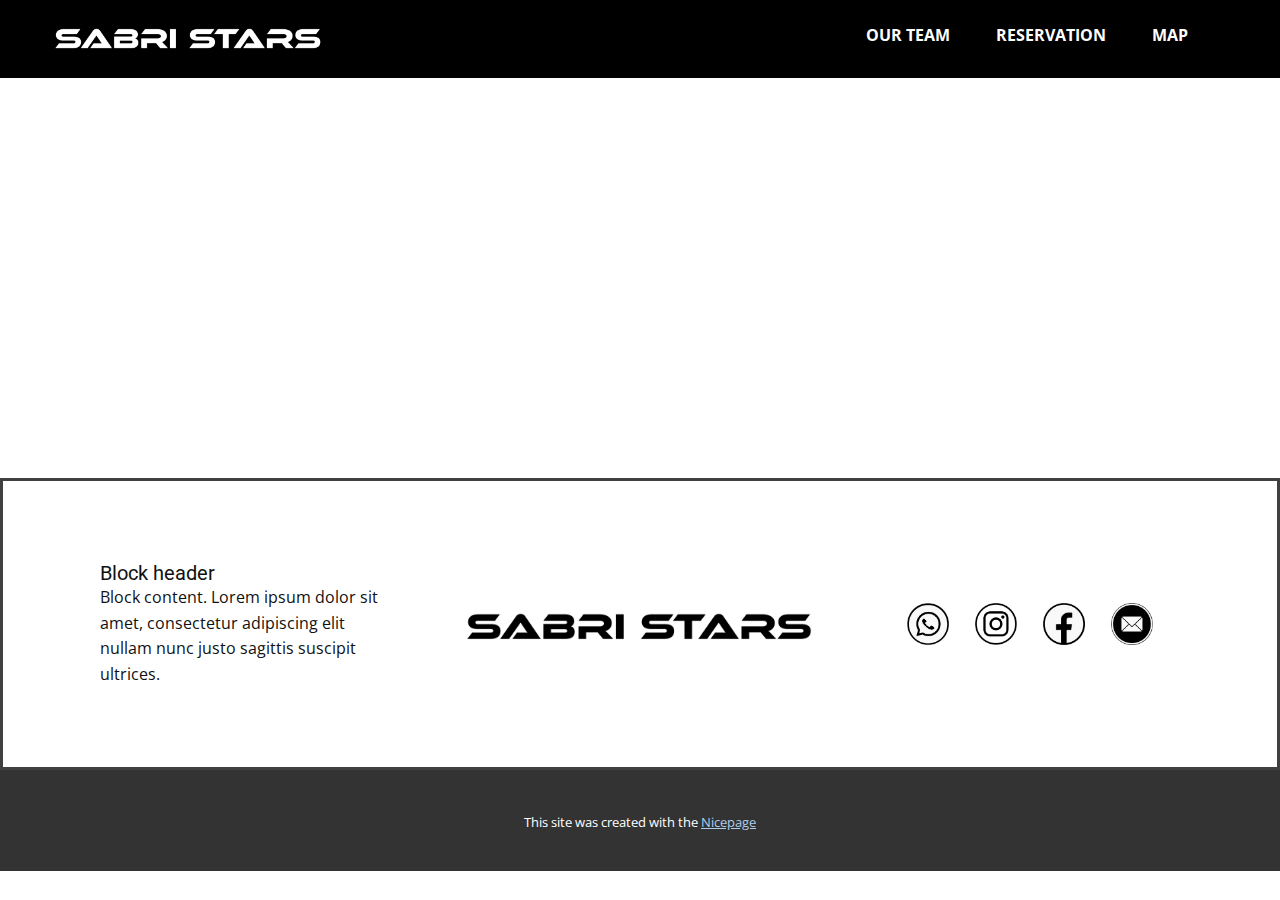
<file: Page-3.html>
<!DOCTYPE html>
<html style="font-size: 16px;" lang="fr"><head>
    <meta name="viewport" content="width=device-width, initial-scale=1.0">
    <meta charset="utf-8">
    <meta name="keywords" content="">
    <meta name="description" content="">
    <title>Page 3</title>
    <link rel="stylesheet" href="nicepage.css" media="screen">
<link rel="stylesheet" href="Page-3.css" media="screen">
    <script class="u-script" type="text/javascript" src="jquery.js" defer=""></script>
    <script class="u-script" type="text/javascript" src="nicepage.js" defer=""></script>
    <meta name="generator" content="Nicepage 6.20.0, nicepage.com">
    <link id="u-theme-google-font" rel="stylesheet" href="https://fonts.googleapis.com/css?family=Roboto:100,100i,300,300i,400,400i,500,500i,700,700i,900,900i|Open+Sans:300,300i,400,400i,500,500i,600,600i,700,700i,800,800i">
    
    
    
    <script type="application/ld+json">{
		"@context": "http://schema.org",
		"@type": "Organization",
		"name": "",
		"logo": "images/Sans-titre--JKHJBJLBL-21.png",
		"sameAs": [
				"https://www.instagram.com/sabri_stars_barbershop_/",
				"Page-1.html"
		]
}</script>
    <meta name="theme-color" content="#478ac9">
    <meta property="og:title" content="Page 3">
    <meta property="og:type" content="website">
  <meta data-intl-tel-input-cdn-path="intlTelInput/"></head>
  <body data-path-to-root="./" data-include-products="false" class="u-body u-xl-mode" data-lang="fr"><header class="u-black u-clearfix u-header u-header" id="sec-4994"><div class="u-clearfix u-sheet u-sheet-1">
        <a href="./" class="u-image u-logo u-image-1" data-image-width="1000" data-image-height="148" title="H">
          <img src="images/Sans-titre--JKHJBJLBL-21.png" class="u-logo-image u-logo-image-1">
        </a>
        <nav class="u-menu u-menu-one-level u-offcanvas u-menu-1">
          <div class="menu-collapse" style="font-size: 1rem; letter-spacing: 0px; font-weight: 700; text-transform: uppercase;">
            <a class="u-button-style u-custom-active-border-color u-custom-border u-custom-border-color u-custom-border-radius u-custom-borders u-custom-hover-border-color u-custom-left-right-menu-spacing u-custom-padding-bottom u-custom-text-active-color u-custom-text-color u-custom-text-hover-color u-custom-top-bottom-menu-spacing u-nav-link u-text-active-palette-1-base u-text-hover-palette-2-base" href="#">
              <svg class="u-svg-link" viewBox="0 0 24 24"><use xmlns:xlink="http://www.w3.org/1999/xlink" xlink:href="#menu-hamburger"></use></svg>
              <svg class="u-svg-content" version="1.1" id="menu-hamburger" viewBox="0 0 16 16" x="0px" y="0px" xmlns:xlink="http://www.w3.org/1999/xlink" xmlns="http://www.w3.org/2000/svg"><g><rect y="1" width="16" height="2"></rect><rect y="7" width="16" height="2"></rect><rect y="13" width="16" height="2"></rect>
</g></svg>
            </a>
          </div>
          <div class="u-custom-menu u-nav-container">
            <ul class="u-nav u-spacing-2 u-unstyled u-nav-1"><li class="u-nav-item"><a class="u-border-2 u-border-active-white u-border-hover-grey-50 u-button-style u-nav-link u-radius u-text-active-white u-text-hover-white" href="Contact.html" style="--radius: 50px; padding: 10px 20px;">OUR TEAM</a>
</li><li class="u-nav-item"><a class="u-border-2 u-border-active-white u-border-hover-grey-50 u-button-style u-nav-link u-radius u-text-active-white u-text-hover-white" href="Page-1.html" style="--radius: 50px; padding: 10px 20px;">RESERVATION</a>
</li><li class="u-nav-item"><a class="u-border-2 u-border-active-white u-border-hover-grey-50 u-button-style u-nav-link u-radius u-text-active-white u-text-hover-white" href="Page-2.html" style="--radius: 50px; padding: 10px 20px;">MAP</a>
</li></ul>
          </div>
          <div class="u-custom-menu u-nav-container-collapse">
            <div class="u-black u-container-style u-inner-container-layout u-opacity u-opacity-95 u-sidenav">
              <div class="u-inner-container-layout u-sidenav-overflow">
                <div class="u-menu-close"></div>
                <ul class="u-align-center u-nav u-popupmenu-items u-unstyled u-nav-2"><li class="u-nav-item"><a class="u-button-style u-nav-link" href="Contact.html">OUR TEAM</a>
</li><li class="u-nav-item"><a class="u-button-style u-nav-link" href="Page-1.html">RESERVATION</a>
</li><li class="u-nav-item"><a class="u-button-style u-nav-link" href="Page-2.html">MAP</a>
</li></ul>
              </div>
            </div>
            <div class="u-black u-menu-overlay u-opacity u-opacity-70"></div>
          </div>
        </nav>
      </div></header>
    <section class="u-clearfix u-section-1" id="sec-9f66">
      <div class="u-clearfix u-sheet u-sheet-1"></div>
    </section>
    
    
    
    <footer class="u-border-3 u-border-grey-75 u-clearfix u-footer u-white" id="sec-e110"><div class="u-clearfix u-sheet u-sheet-1">
        <div class="data-layout-selected u-clearfix u-expanded-width u-gutter-30 u-layout-wrap u-layout-wrap-1">
          <div class="u-gutter-0 u-layout">
            <div class="u-layout-row">
              <div class="u-align-center-sm u-align-center-xs u-align-left-md u-align-left-xl u-container-style u-layout-cell u-left-cell u-size-20 u-size-30-md u-layout-cell-1">
                <div class="u-container-layout u-valign-middle u-container-layout-1"><!--position-->
                  <div data-position="" class="u-position"><!--block-->
                    <div class="u-block">
                      <div class="u-block-container u-clearfix"><!--block_header-->
                        <h5 class="u-block-header u-text"><!--block_header_content--> Block header <!--/block_header_content--></h5><!--/block_header--><!--block_content-->
                        <div class="u-block-content u-text"><!--block_content_content--> Block content. Lorem ipsum dolor sit amet, consectetur adipiscing elit nullam nunc justo sagittis suscipit ultrices. <!--/block_content_content--></div><!--/block_content-->
                      </div>
                    </div><!--/block-->
                  </div><!--/position-->
                </div>
              </div>
              <div class="u-align-center-sm u-align-right-md u-container-style u-layout-cell u-size-20 u-size-30-md u-layout-cell-2">
                <div class="u-container-layout u-valign-middle u-container-layout-2">
                  <a href="#" class="u-image u-logo u-image-1" data-image-width="1000" data-image-height="148">
                    <img src="images/Sans-titre--JKHJBJLBL-2.png" class="u-logo-image u-logo-image-1">
                  </a>
                </div>
              </div>
              <div class="u-align-center-sm u-align-center-xs u-align-left-md u-align-right-lg u-align-right-xl u-container-style u-layout-cell u-right-cell u-size-20 u-size-30-md u-layout-cell-3">
                <div class="u-container-layout u-valign-middle u-container-layout-3">
                  <div class="u-social-icons u-spacing-26 u-social-icons-1">
                    <a class="u-social-url" title="facebook" target="_blank" href=""><span class="u-file-icon u-icon u-social-facebook u-social-icon u-icon-1"><img src="images/sedkitag5.png" alt=""></span>
                    </a>
                    <a class="u-social-url" title="INSTAGRAM" target="_blank" href="https://www.instagram.com/sabri_stars_barbershop_/"><span class="u-file-icon u-icon u-social-icon u-social-twitter u-icon-2"><img src="images/sedkitag4.png" alt=""></span>
                    </a>
                    <a class="u-social-url" title="instagram" target="_blank" href=""><span class="u-file-icon u-icon u-social-icon u-social-instagram u-icon-3"><img src="images/sedkitag6.png" alt=""></span>
                    </a>
                    <a class="u-social-url" title="linkedin" target="_blank" href="Page-1.html"><span class="u-file-icon u-icon u-social-icon u-social-linkedin u-icon-4"><img src="images/sedkitag3.png" alt=""></span>
                    </a>
                  </div>
                </div>
              </div>
            </div>
          </div>
        </div>
      </div></footer>
    <section class="u-backlink u-clearfix u-grey-80">
      <p class="u-text">
        <span>This site was created with the </span>
        <a class="u-link" href="https://nicepage.com/" target="_blank" rel="nofollow">
          <span>Nicepage</span>
        </a>
      </p>
    </section>
  
</body></html>
</file>
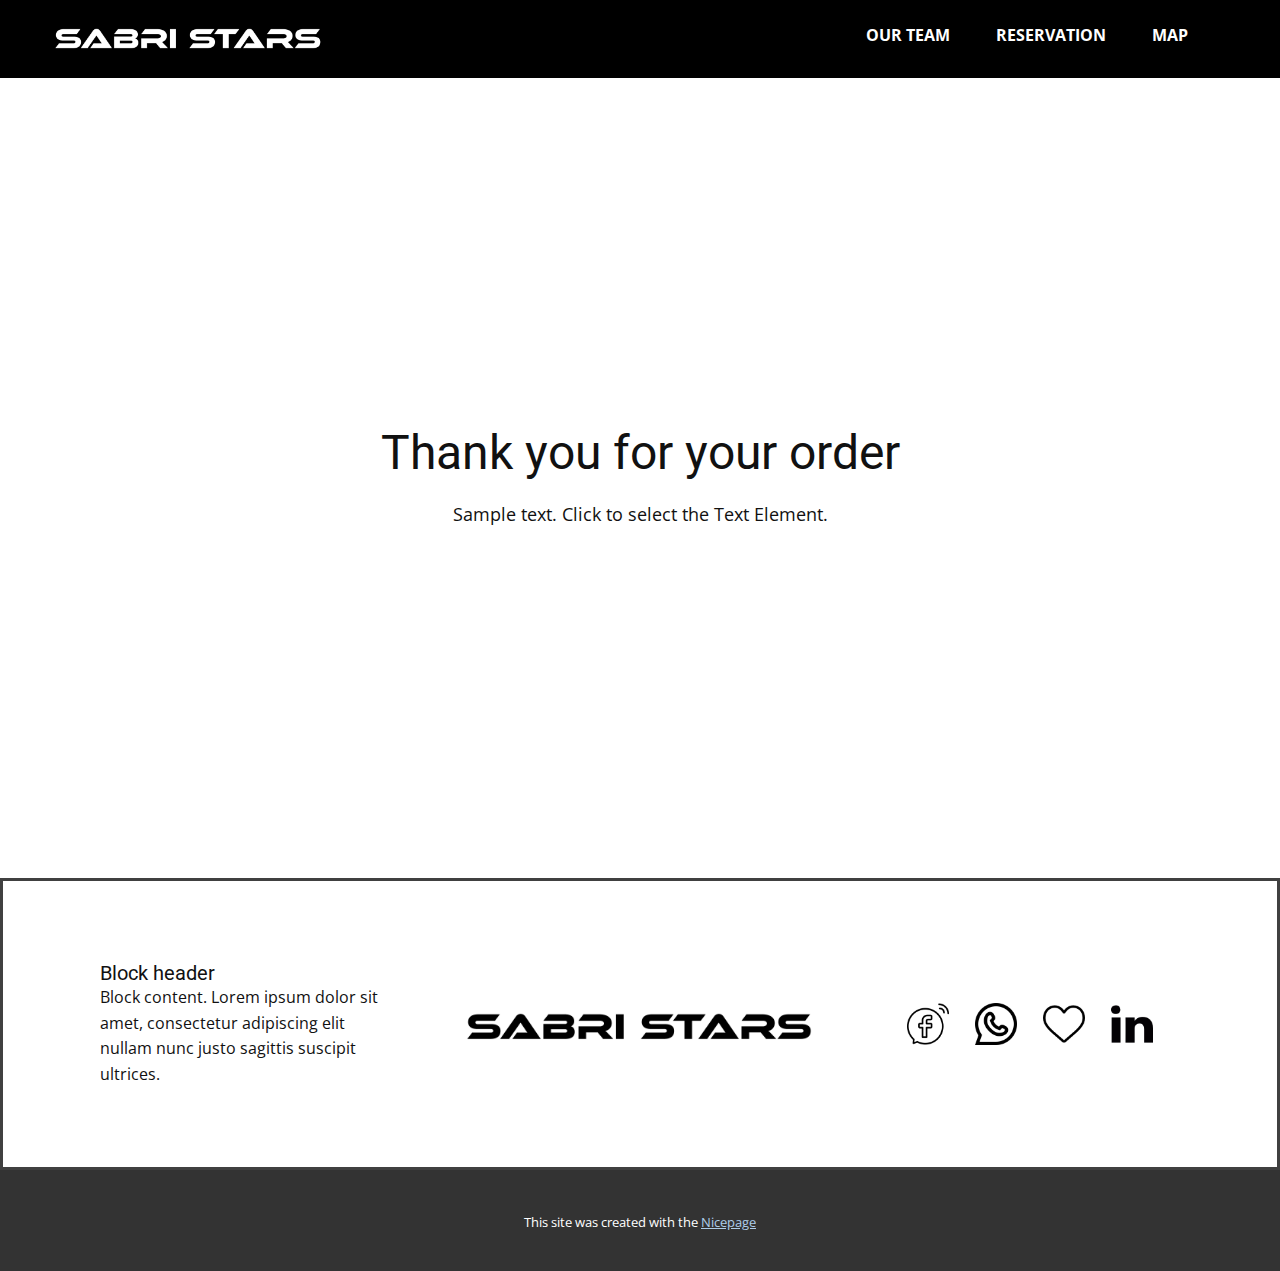
<file: thank-you-page.html>
<!DOCTYPE html>
<html style="font-size: 16px;" lang="fr"><head>
    <meta name="viewport" content="width=device-width, initial-scale=1.0">
    <meta charset="utf-8">
    <meta name="keywords" content="Thank you for your order">
    <meta name="description" content="">
    <title>Thank You Page Template</title>
    <link rel="stylesheet" href="nicepage.css" media="screen">
<link rel="stylesheet" href="Thank-You-Page-Template.css" media="screen">
    <script class="u-script" type="text/javascript" src="jquery.js" defer=""></script>
    <script class="u-script" type="text/javascript" src="nicepage.js" defer=""></script>
    <meta name="generator" content="Nicepage 6.20.0, nicepage.com">
    <link id="u-theme-google-font" rel="stylesheet" href="https://fonts.googleapis.com/css?family=Roboto:100,100i,300,300i,400,400i,500,500i,700,700i,900,900i|Open+Sans:300,300i,400,400i,500,500i,600,600i,700,700i,800,800i">
    
    
    
    <script type="application/ld+json">{
		"@context": "http://schema.org",
		"@type": "Organization",
		"name": "",
		"logo": "images/Sans-titre--JKHJBJLBL-21.png",
		"sameAs": []
}</script>
    <meta name="theme-color" content="#478ac9">
    <meta property="og:title" content="Thank You Page Template">
    <meta property="og:type" content="website">
  <meta data-intl-tel-input-cdn-path="intlTelInput/"></head>
  <body data-path-to-root="./" data-include-products="true" class="u-body u-xl-mode" data-lang="fr"><header class="u-black u-clearfix u-header u-header" id="sec-4994"><div class="u-clearfix u-sheet u-sheet-1">
        <a href="./" class="u-image u-logo u-image-1" data-image-width="1000" data-image-height="148" title="À propos de">
          <img src="images/Sans-titre--JKHJBJLBL-21.png" class="u-logo-image u-logo-image-1">
        </a>
        <nav class="u-menu u-menu-one-level u-offcanvas u-menu-1">
          <div class="menu-collapse" style="font-size: 1rem; letter-spacing: 0px; font-weight: 700; text-transform: uppercase;">
            <a class="u-button-style u-custom-active-border-color u-custom-border u-custom-border-color u-custom-border-radius u-custom-borders u-custom-hover-border-color u-custom-left-right-menu-spacing u-custom-padding-bottom u-custom-text-active-color u-custom-text-color u-custom-text-hover-color u-custom-top-bottom-menu-spacing u-nav-link u-text-active-palette-1-base u-text-hover-palette-2-base" href="#">
              <svg class="u-svg-link" viewBox="0 0 24 24"><use xmlns:xlink="http://www.w3.org/1999/xlink" xlink:href="#menu-hamburger"></use></svg>
              <svg class="u-svg-content" version="1.1" id="menu-hamburger" viewBox="0 0 16 16" x="0px" y="0px" xmlns:xlink="http://www.w3.org/1999/xlink" xmlns="http://www.w3.org/2000/svg"><g><rect y="1" width="16" height="2"></rect><rect y="7" width="16" height="2"></rect><rect y="13" width="16" height="2"></rect>
</g></svg>
            </a>
          </div>
          <div class="u-custom-menu u-nav-container">
            <ul class="u-nav u-spacing-2 u-unstyled u-nav-1"><li class="u-nav-item"><a class="u-border-2 u-border-active-white u-border-hover-grey-50 u-button-style u-nav-link u-radius u-text-active-white u-text-hover-white" href="Contact.html" style="--radius: 50px; padding: 10px 20px;">OUR TEAM</a>
</li><li class="u-nav-item"><a class="u-border-2 u-border-active-white u-border-hover-grey-50 u-button-style u-nav-link u-radius u-text-active-white u-text-hover-white" href="Page-1.html" style="--radius: 50px; padding: 10px 20px;">RESERVATION</a>
</li><li class="u-nav-item"><a class="u-border-2 u-border-active-white u-border-hover-grey-50 u-button-style u-nav-link u-radius u-text-active-white u-text-hover-white" href="Page-2.html" style="--radius: 50px; padding: 10px 20px;">MAP</a>
</li></ul>
          </div>
          <div class="u-custom-menu u-nav-container-collapse">
            <div class="u-black u-container-style u-inner-container-layout u-opacity u-opacity-95 u-sidenav">
              <div class="u-inner-container-layout u-sidenav-overflow">
                <div class="u-menu-close"></div>
                <ul class="u-align-center u-nav u-popupmenu-items u-unstyled u-nav-2"><li class="u-nav-item"><a class="u-button-style u-nav-link" href="Contact.html">OUR TEAM</a>
</li><li class="u-nav-item"><a class="u-button-style u-nav-link" href="Page-1.html">RESERVATION</a>
</li><li class="u-nav-item"><a class="u-button-style u-nav-link" href="Page-2.html">MAP</a>
</li></ul>
              </div>
            </div>
            <div class="u-black u-menu-overlay u-opacity u-opacity-70"></div>
          </div>
        </nav>
      </div></header>
    <section class="u-align-center u-clearfix u-container-align-center u-section-1" id="sec-35f5">
      <div class="u-clearfix u-sheet u-valign-middle u-sheet-1">
        <h2 class="u-align-center u-text u-text-default u-text-1"> Thank you for your order</h2>
        <p class="u-align-center u-text u-text-default u-text-2">Sample text. Click to select the Text Element.</p>
      </div>
    </section>
    
    
    
    <footer class="u-border-3 u-border-grey-75 u-clearfix u-footer u-white" id="sec-e110"><div class="u-clearfix u-sheet u-sheet-1">
        <div class="data-layout-selected u-clearfix u-expanded-width u-gutter-30 u-layout-wrap u-layout-wrap-1">
          <div class="u-gutter-0 u-layout">
            <div class="u-layout-row">
              <div class="u-align-center-sm u-align-center-xs u-align-left-md u-align-left-xl u-container-style u-layout-cell u-left-cell u-size-20 u-size-30-md u-layout-cell-1">
                <div class="u-container-layout u-valign-middle u-container-layout-1"><!--position-->
                  <div data-position="" class="u-position"><!--block-->
                    <div class="u-block">
                      <div class="u-block-container u-clearfix"><!--block_header-->
                        <h5 class="u-block-header u-text"><!--block_header_content--> Block header <!--/block_header_content--></h5><!--/block_header--><!--block_content-->
                        <div class="u-block-content u-text"><!--block_content_content--> Block content. Lorem ipsum dolor sit amet, consectetur adipiscing elit nullam nunc justo sagittis suscipit ultrices. <!--/block_content_content--></div><!--/block_content-->
                      </div>
                    </div><!--/block-->
                  </div><!--/position-->
                </div>
              </div>
              <div class="u-align-center-sm u-align-right-md u-container-style u-layout-cell u-size-20 u-size-30-md u-layout-cell-2">
                <div class="u-container-layout u-valign-middle u-container-layout-2">
                  <a href="#" class="u-image u-logo u-image-1" data-image-width="1000" data-image-height="148">
                    <img src="images/Sans-titre--JKHJBJLBL-2.png" class="u-logo-image u-logo-image-1">
                  </a>
                </div>
              </div>
              <div class="u-align-center-sm u-align-center-xs u-align-left-md u-align-right-lg u-align-right-xl u-container-style u-layout-cell u-right-cell u-size-20 u-size-30-md u-layout-cell-3">
                <div class="u-container-layout u-valign-middle u-container-layout-3">
                  <div class="u-social-icons u-spacing-26 u-social-icons-1">
                    <a class="u-social-url" title="facebook" target="_blank" href=""><span class="u-file-icon u-icon u-social-facebook u-social-icon u-icon-1"><img src="images/3932196.png" alt=""></span>
                    </a>
                    <a class="u-social-url" title="twitter" target="_blank" href=""><span class="u-file-icon u-icon u-social-icon u-social-twitter u-icon-2"><img src="images/3781677.png" alt=""></span>
                    </a>
                    <a class="u-social-url" title="instagram" target="_blank" href=""><span class="u-file-icon u-icon u-social-icon u-social-instagram u-icon-3"><img src="images/1077035.png" alt=""></span>
                    </a>
                    <a class="u-social-url" title="linkedin" target="_blank" href=""><span class="u-file-icon u-icon u-social-icon u-social-linkedin u-icon-4"><img src="images/2397.png" alt=""></span>
                    </a>
                  </div>
                </div>
              </div>
            </div>
          </div>
        </div>
      </div></footer>
    <section class="u-backlink u-clearfix u-grey-80">
      <p class="u-text">
        <span>This site was created with the </span>
        <a class="u-link" href="https://nicepage.com/" target="_blank" rel="nofollow">
          <span>Nicepage</span>
        </a>
      </p>
    </section>
  
</body></html>
</file>
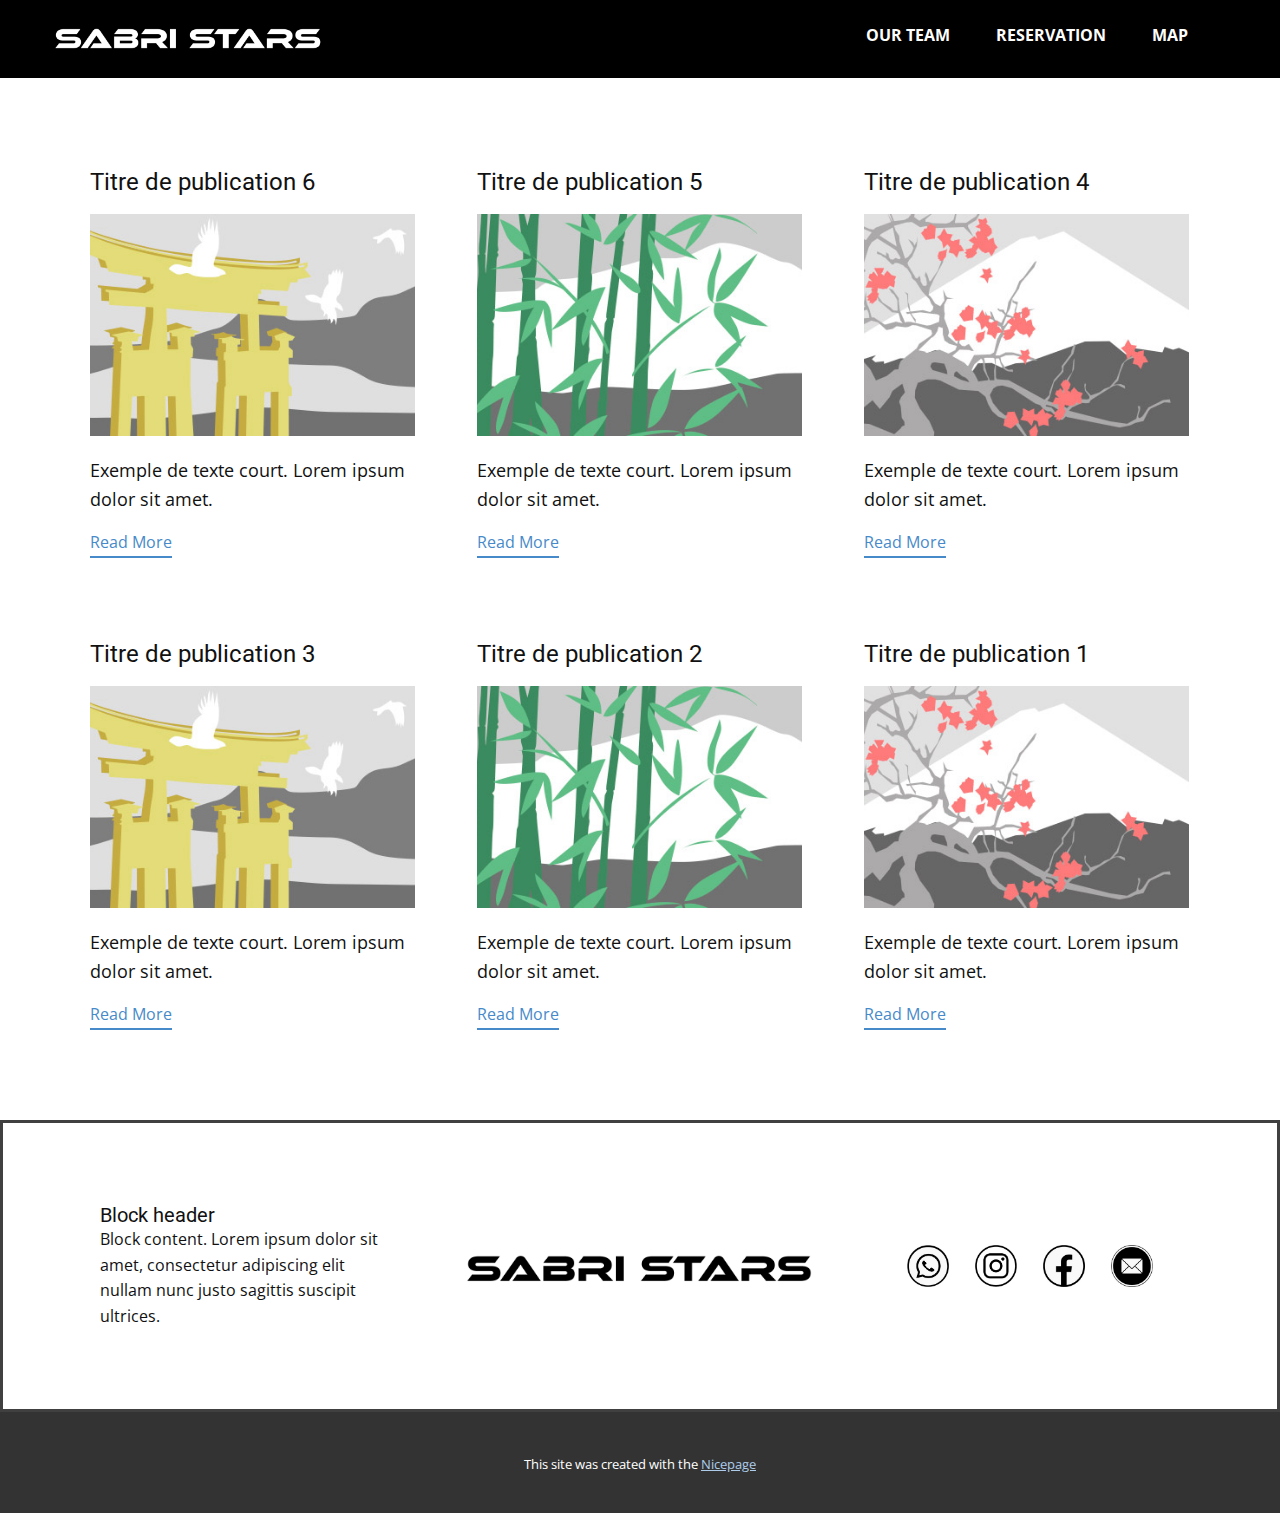
<file: blog/blog.html>
<!DOCTYPE html>
<html style="font-size: 16px;" lang="fr"><head>
    <meta name="viewport" content="width=device-width, initial-scale=1.0">
    <meta charset="utf-8">
    <meta name="keywords" content="">
    <meta name="description" content="">
    <title>Blog</title>
    <link rel="stylesheet" href="../nicepage.css" media="screen">
<link rel="stylesheet" href="../Blog-Template.css" media="screen">
    <script class="u-script" type="text/javascript" src="../jquery.js" defer=""></script>
    <script class="u-script" type="text/javascript" src="../nicepage.js" defer=""></script>
    <meta name="generator" content="Nicepage 6.20.0, nicepage.com">
    <link id="u-theme-google-font" rel="stylesheet" href="https://fonts.googleapis.com/css?family=Roboto:100,100i,300,300i,400,400i,500,500i,700,700i,900,900i|Open+Sans:300,300i,400,400i,500,500i,600,600i,700,700i,800,800i">
    
    
    
    <script type="application/ld+json">{
		"@context": "http://schema.org",
		"@type": "Organization",
		"name": "",
		"logo": "images/Sans-titre--JKHJBJLBL-21.png",
		"sameAs": [
				"https://www.instagram.com/sabri_stars_barbershop_/",
				"Page-1.html"
		]
}</script>
    <meta name="theme-color" content="#478ac9">
  <meta data-intl-tel-input-cdn-path="intlTelInput/"></head>
  <body data-path-to-root="./" data-include-products="false" class="u-body u-xl-mode" data-lang="fr"><header class="u-black u-clearfix u-header u-header" id="sec-4994"><div class="u-clearfix u-sheet u-sheet-1">
        <a href="../" class="u-image u-logo u-image-1" data-image-width="1000" data-image-height="148" title="H">
          <img src="../images/Sans-titre--JKHJBJLBL-21.png" class="u-logo-image u-logo-image-1">
        </a>
        <nav class="u-menu u-menu-one-level u-offcanvas u-menu-1">
          <div class="menu-collapse" style="font-size: 1rem; letter-spacing: 0px; font-weight: 700; text-transform: uppercase;">
            <a class="u-button-style u-custom-active-border-color u-custom-border u-custom-border-color u-custom-border-radius u-custom-borders u-custom-hover-border-color u-custom-left-right-menu-spacing u-custom-padding-bottom u-custom-text-active-color u-custom-text-color u-custom-text-hover-color u-custom-top-bottom-menu-spacing u-nav-link u-text-active-palette-1-base u-text-hover-palette-2-base" href="#">
              <svg class="u-svg-link" viewBox="0 0 24 24"><use xmlns:xlink="http://www.w3.org/1999/xlink" xlink:href="#menu-hamburger"></use></svg>
              <svg class="u-svg-content" version="1.1" id="menu-hamburger" viewBox="0 0 16 16" x="0px" y="0px" xmlns:xlink="http://www.w3.org/1999/xlink" xmlns="http://www.w3.org/2000/svg"><g><rect y="1" width="16" height="2"></rect><rect y="7" width="16" height="2"></rect><rect y="13" width="16" height="2"></rect>
</g></svg>
            </a>
          </div>
          <div class="u-custom-menu u-nav-container">
            <ul class="u-nav u-spacing-2 u-unstyled u-nav-1"><li class="u-nav-item"><a class="u-border-2 u-border-active-white u-border-hover-grey-50 u-button-style u-nav-link u-radius u-text-active-white u-text-hover-white" href="../Contact.html" style="--radius: 50px; padding: 10px 20px;">OUR TEAM</a>
</li><li class="u-nav-item"><a class="u-border-2 u-border-active-white u-border-hover-grey-50 u-button-style u-nav-link u-radius u-text-active-white u-text-hover-white" href="../Page-1.html" style="--radius: 50px; padding: 10px 20px;">RESERVATION</a>
</li><li class="u-nav-item"><a class="u-border-2 u-border-active-white u-border-hover-grey-50 u-button-style u-nav-link u-radius u-text-active-white u-text-hover-white" href="../Page-2.html" style="--radius: 50px; padding: 10px 20px;">MAP</a>
</li></ul>
          </div>
          <div class="u-custom-menu u-nav-container-collapse">
            <div class="u-black u-container-style u-inner-container-layout u-opacity u-opacity-95 u-sidenav">
              <div class="u-inner-container-layout u-sidenav-overflow">
                <div class="u-menu-close"></div>
                <ul class="u-align-center u-nav u-popupmenu-items u-unstyled u-nav-2"><li class="u-nav-item"><a class="u-button-style u-nav-link" href="../Contact.html">OUR TEAM</a>
</li><li class="u-nav-item"><a class="u-button-style u-nav-link" href="../Page-1.html">RESERVATION</a>
</li><li class="u-nav-item"><a class="u-button-style u-nav-link" href="../Page-2.html">MAP</a>
</li></ul>
              </div>
            </div>
            <div class="u-black u-menu-overlay u-opacity u-opacity-70"></div>
          </div>
        </nav>
      </div></header>
    <section class="u-clearfix u-section-1" id="sec-47cb">
      <div class="u-clearfix u-sheet u-valign-middle u-sheet-1"><!--blog--><!--blog_options_json--><!--{"type":"Recent","source":"","tags":"","count":""}--><!--/blog_options_json-->
        <div class="u-blog u-expanded-width u-repeater u-repeater-1"><!--blog_post-->
          <div class="u-blog-post u-container-style u-repeater-item u-white u-repeater-item-1">
            <div class="u-container-layout u-similar-container u-valign-top u-container-layout-1"><!--blog_post_header-->
              <h4 class="u-blog-control u-text u-text-1">
                <a class="u-post-header-link" href="../blog/publication-5.html">Titre de publication 6</a>
              </h4><!--/blog_post_header--><!--blog_post_image-->
              <a class="u-post-header-link" href="../blog/publication-5.html"><img alt="" class="u-blog-control u-expanded-width u-image u-image-default u-image-1" src="../images/8ad73f3c.jpeg"></a><!--/blog_post_image--><!--blog_post_content-->
              <div class="u-blog-control u-post-content u-text u-text-2 fr-view">Exemple de texte court. Lorem ipsum dolor sit amet.</div><!--/blog_post_content--><!--blog_post_readmore-->
              <a href="../blog/publication-5.html" class="u-blog-control u-border-2 u-border-palette-1-base u-btn u-btn-rectangle u-button-style u-none u-btn-1"><!--blog_post_readmore_content--><!--options_json--><!--{"content":"","defaultValue":"Read More"}--><!--/options_json-->Read More<!--/blog_post_readmore_content--></a><!--/blog_post_readmore-->
            </div>
          </div><div class="u-blog-post u-container-style u-repeater-item u-video-cover u-white">
            <div class="u-container-layout u-similar-container u-valign-top u-container-layout-2"><!--blog_post_header-->
              <h4 class="u-blog-control u-text u-text-3">
                <a class="u-post-header-link" href="../blog/publication-4.html">Titre de publication 5</a>
              </h4><!--/blog_post_header--><!--blog_post_image-->
              <a class="u-post-header-link" href="../blog/publication-4.html"><img alt="" class="u-blog-control u-expanded-width u-image u-image-default u-image-2" src="../images/68f64b9d.jpeg"></a><!--/blog_post_image--><!--blog_post_content-->
              <div class="u-blog-control u-post-content u-text u-text-4 fr-view">Exemple de texte court. Lorem ipsum dolor sit amet.</div><!--/blog_post_content--><!--blog_post_readmore-->
              <a href="../blog/publication-4.html" class="u-blog-control u-border-2 u-border-palette-1-base u-btn u-btn-rectangle u-button-style u-none u-btn-2"><!--blog_post_readmore_content--><!--options_json--><!--{"content":"","defaultValue":"Read More"}--><!--/options_json-->Read More<!--/blog_post_readmore_content--></a><!--/blog_post_readmore-->
            </div>
          </div><div class="u-blog-post u-container-style u-repeater-item u-video-cover u-white">
            <div class="u-container-layout u-similar-container u-valign-top u-container-layout-3"><!--blog_post_header-->
              <h4 class="u-blog-control u-text u-text-5">
                <a class="u-post-header-link" href="../blog/publication-3.html">Titre de publication 4</a>
              </h4><!--/blog_post_header--><!--blog_post_image-->
              <a class="u-post-header-link" href="../blog/publication-3.html"><img alt="" class="u-blog-control u-expanded-width u-image u-image-default u-image-3" src="../images/0fd3416c.jpeg"></a><!--/blog_post_image--><!--blog_post_content-->
              <div class="u-blog-control u-post-content u-text u-text-6 fr-view">Exemple de texte court. Lorem ipsum dolor sit amet.</div><!--/blog_post_content--><!--blog_post_readmore-->
              <a href="../blog/publication-3.html" class="u-blog-control u-border-2 u-border-palette-1-base u-btn u-btn-rectangle u-button-style u-none u-btn-3"><!--blog_post_readmore_content--><!--options_json--><!--{"content":"","defaultValue":"Read More"}--><!--/options_json-->Read More<!--/blog_post_readmore_content--></a><!--/blog_post_readmore-->
            </div>
          </div><div class="u-blog-post u-container-style u-repeater-item u-white u-repeater-item-1">
            <div class="u-container-layout u-similar-container u-valign-top u-container-layout-1"><!--blog_post_header-->
              <h4 class="u-blog-control u-text u-text-1">
                <a class="u-post-header-link" href="../blog/publication-2.html">Titre de publication 3</a>
              </h4><!--/blog_post_header--><!--blog_post_image-->
              <a class="u-post-header-link" href="../blog/publication-2.html"><img alt="" class="u-blog-control u-expanded-width u-image u-image-default u-image-1" src="../images/8ad73f3c.jpeg"></a><!--/blog_post_image--><!--blog_post_content-->
              <div class="u-blog-control u-post-content u-text u-text-2 fr-view">Exemple de texte court. Lorem ipsum dolor sit amet.</div><!--/blog_post_content--><!--blog_post_readmore-->
              <a href="../blog/publication-2.html" class="u-blog-control u-border-2 u-border-palette-1-base u-btn u-btn-rectangle u-button-style u-none u-btn-1"><!--blog_post_readmore_content--><!--options_json--><!--{"content":"","defaultValue":"Read More"}--><!--/options_json-->Read More<!--/blog_post_readmore_content--></a><!--/blog_post_readmore-->
            </div>
          </div><div class="u-blog-post u-container-style u-repeater-item u-video-cover u-white">
            <div class="u-container-layout u-similar-container u-valign-top u-container-layout-2"><!--blog_post_header-->
              <h4 class="u-blog-control u-text u-text-3">
                <a class="u-post-header-link" href="../blog/publication-1.html">Titre de publication 2</a>
              </h4><!--/blog_post_header--><!--blog_post_image-->
              <a class="u-post-header-link" href="../blog/publication-1.html"><img alt="" class="u-blog-control u-expanded-width u-image u-image-default u-image-2" src="../images/68f64b9d.jpeg"></a><!--/blog_post_image--><!--blog_post_content-->
              <div class="u-blog-control u-post-content u-text u-text-4 fr-view">Exemple de texte court. Lorem ipsum dolor sit amet.</div><!--/blog_post_content--><!--blog_post_readmore-->
              <a href="../blog/publication-1.html" class="u-blog-control u-border-2 u-border-palette-1-base u-btn u-btn-rectangle u-button-style u-none u-btn-2"><!--blog_post_readmore_content--><!--options_json--><!--{"content":"","defaultValue":"Read More"}--><!--/options_json-->Read More<!--/blog_post_readmore_content--></a><!--/blog_post_readmore-->
            </div>
          </div><div class="u-blog-post u-container-style u-repeater-item u-video-cover u-white">
            <div class="u-container-layout u-similar-container u-valign-top u-container-layout-3"><!--blog_post_header-->
              <h4 class="u-blog-control u-text u-text-5">
                <a class="u-post-header-link" href="../blog/publication.html">Titre de publication 1</a>
              </h4><!--/blog_post_header--><!--blog_post_image-->
              <a class="u-post-header-link" href="../blog/publication.html"><img alt="" class="u-blog-control u-expanded-width u-image u-image-default u-image-3" src="../images/0fd3416c.jpeg"></a><!--/blog_post_image--><!--blog_post_content-->
              <div class="u-blog-control u-post-content u-text u-text-6 fr-view">Exemple de texte court. Lorem ipsum dolor sit amet.</div><!--/blog_post_content--><!--blog_post_readmore-->
              <a href="../blog/publication.html" class="u-blog-control u-border-2 u-border-palette-1-base u-btn u-btn-rectangle u-button-style u-none u-btn-3"><!--blog_post_readmore_content--><!--options_json--><!--{"content":"","defaultValue":"Read More"}--><!--/options_json-->Read More<!--/blog_post_readmore_content--></a><!--/blog_post_readmore-->
            </div>
          </div><!--/blog_post--><!--blog_post-->
          <!--/blog_post--><!--blog_post-->
          <!--/blog_post-->
        </div><!--/blog-->
      </div>
    </section>
    
    
    
    <footer class="u-border-3 u-border-grey-75 u-clearfix u-footer u-white" id="sec-e110"><div class="u-clearfix u-sheet u-sheet-1">
        <div class="data-layout-selected u-clearfix u-expanded-width u-gutter-30 u-layout-wrap u-layout-wrap-1">
          <div class="u-gutter-0 u-layout">
            <div class="u-layout-row">
              <div class="u-align-center-sm u-align-center-xs u-align-left-md u-align-left-xl u-container-style u-layout-cell u-left-cell u-size-20 u-size-30-md u-layout-cell-1">
                <div class="u-container-layout u-valign-middle u-container-layout-1"><!--position-->
                  <div data-position="" class="u-position"><!--block-->
                    <div class="u-block">
                      <div class="u-block-container u-clearfix"><!--block_header-->
                        <h5 class="u-block-header u-text"><!--block_header_content--> Block header <!--/block_header_content--></h5><!--/block_header--><!--block_content-->
                        <div class="u-block-content u-text"><!--block_content_content--> Block content. Lorem ipsum dolor sit amet, consectetur adipiscing elit nullam nunc justo sagittis suscipit ultrices. <!--/block_content_content--></div><!--/block_content-->
                      </div>
                    </div><!--/block-->
                  </div><!--/position-->
                </div>
              </div>
              <div class="u-align-center-sm u-align-right-md u-container-style u-layout-cell u-size-20 u-size-30-md u-layout-cell-2">
                <div class="u-container-layout u-valign-middle u-container-layout-2">
                  <a href="#" class="u-image u-logo u-image-1" data-image-width="1000" data-image-height="148">
                    <img src="../images/Sans-titre--JKHJBJLBL-2.png" class="u-logo-image u-logo-image-1">
                  </a>
                </div>
              </div>
              <div class="u-align-center-sm u-align-center-xs u-align-left-md u-align-right-lg u-align-right-xl u-container-style u-layout-cell u-right-cell u-size-20 u-size-30-md u-layout-cell-3">
                <div class="u-container-layout u-valign-middle u-container-layout-3">
                  <div class="u-social-icons u-spacing-26 u-social-icons-1">
                    <a class="u-social-url" title="facebook" target="_blank" href=""><span class="u-file-icon u-icon u-social-facebook u-social-icon u-icon-1"><img src="../images/sedkitag5.png" alt=""></span>
                    </a>
                    <a class="u-social-url" title="INSTAGRAM" target="_blank" href="https://www.instagram.com/sabri_stars_barbershop_/"><span class="u-file-icon u-icon u-social-icon u-social-twitter u-icon-2"><img src="../images/sedkitag4.png" alt=""></span>
                    </a>
                    <a class="u-social-url" title="instagram" target="_blank" href=""><span class="u-file-icon u-icon u-social-icon u-social-instagram u-icon-3"><img src="../images/sedkitag6.png" alt=""></span>
                    </a>
                    <a class="u-social-url" title="linkedin" target="_blank" href="../Page-1.html"><span class="u-file-icon u-icon u-social-icon u-social-linkedin u-icon-4"><img src="../images/sedkitag3.png" alt=""></span>
                    </a>
                  </div>
                </div>
              </div>
            </div>
          </div>
        </div>
      </div></footer>
    <section class="u-backlink u-clearfix u-grey-80">
      <p class="u-text">
        <span>This site was created with the </span>
        <a class="u-link" href="https://nicepage.com/" target="_blank" rel="nofollow">
          <span>Nicepage</span>
        </a>
      </p>
    </section>
  
</body></html>
</file>
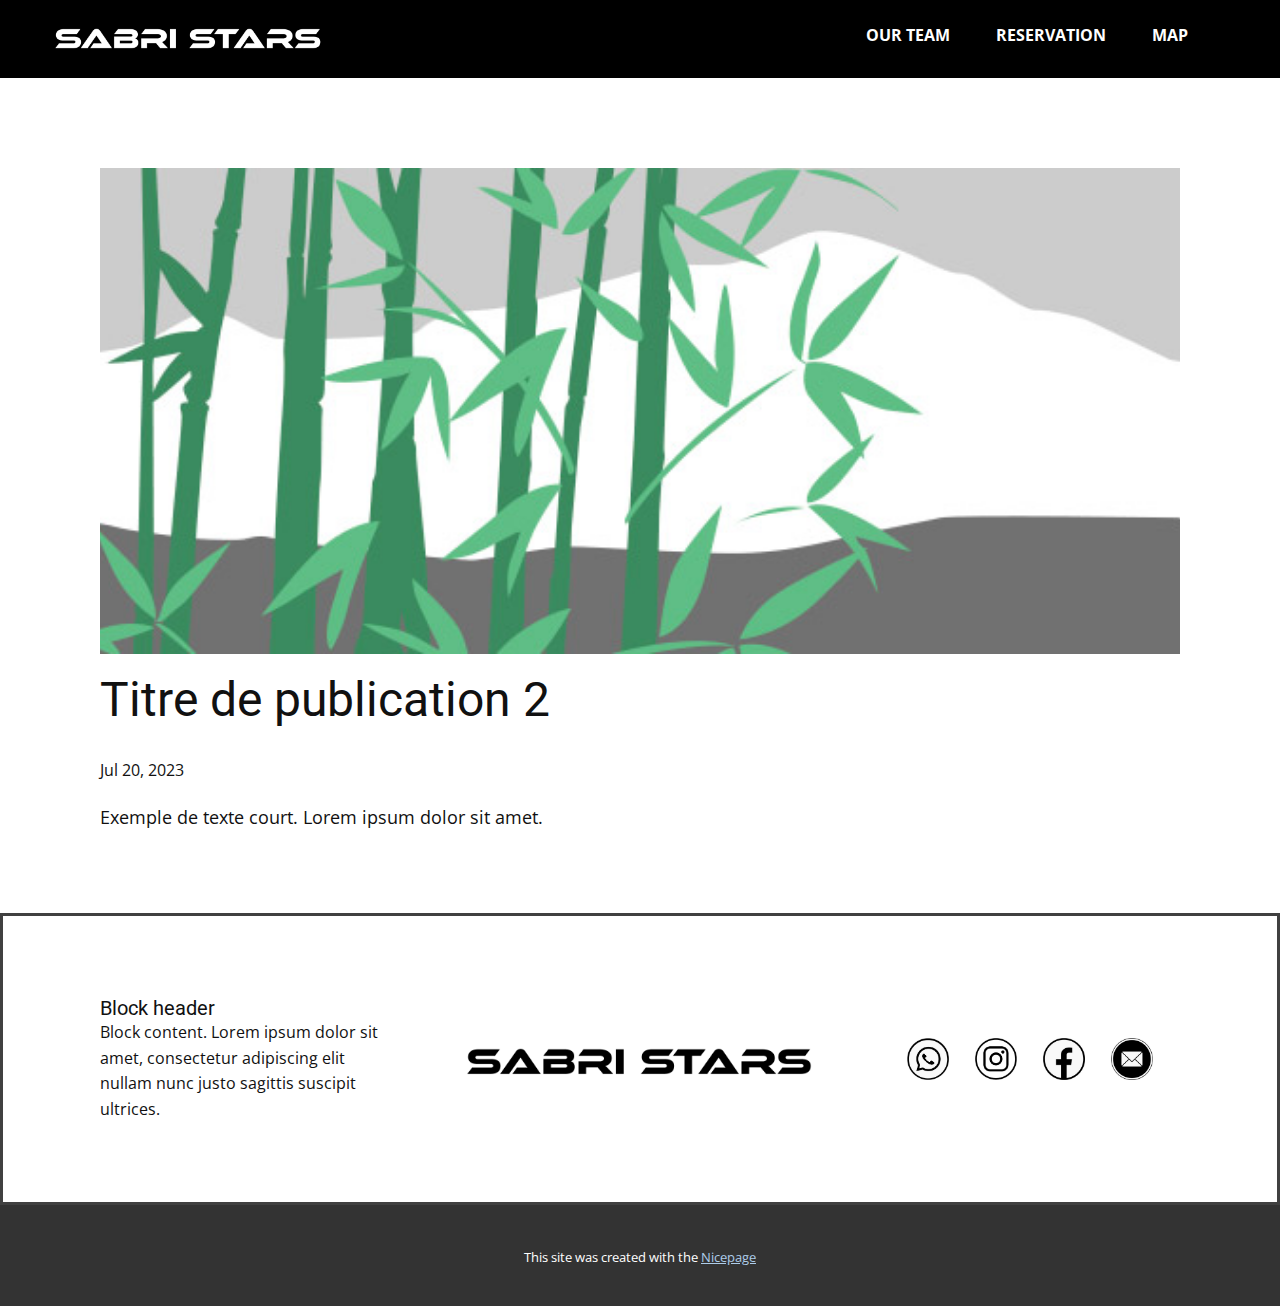
<file: blog/publication-1.html>
<!DOCTYPE html>
<html style="font-size: 16px;" lang="fr"><head>
    <meta name="viewport" content="width=device-width, initial-scale=1.0">
    <meta charset="utf-8">
    <meta name="keywords" content="Titre de publication 1">
    <meta name="description" content="">
    <title>Titre de publication 2</title>
    <link rel="stylesheet" href="../nicepage.css" media="screen">
<link rel="stylesheet" href="../Post-Template.css" media="screen">
    <script class="u-script" type="text/javascript" src="../jquery.js" defer=""></script>
    <script class="u-script" type="text/javascript" src="../nicepage.js" defer=""></script>
    <meta name="generator" content="Nicepage 6.20.0, nicepage.com">
    <link id="u-theme-google-font" rel="stylesheet" href="https://fonts.googleapis.com/css?family=Roboto:100,100i,300,300i,400,400i,500,500i,700,700i,900,900i|Open+Sans:300,300i,400,400i,500,500i,600,600i,700,700i,800,800i">
    
    
    
    <script type="application/ld+json">{
		"@context": "http://schema.org",
		"@type": "Organization",
		"name": "",
		"logo": "images/Sans-titre--JKHJBJLBL-21.png",
		"sameAs": [
				"https://www.instagram.com/sabri_stars_barbershop_/",
				"Page-1.html"
		]
}</script>
    <meta name="theme-color" content="#478ac9">
  <meta data-intl-tel-input-cdn-path="intlTelInput/"></head>
  <body data-path-to-root="./" data-include-products="false" class="u-body u-xl-mode" data-lang="fr"><header class="u-black u-clearfix u-header u-header" id="sec-4994"><div class="u-clearfix u-sheet u-sheet-1">
        <a href="../" class="u-image u-logo u-image-1" data-image-width="1000" data-image-height="148" title="H">
          <img src="../images/Sans-titre--JKHJBJLBL-21.png" class="u-logo-image u-logo-image-1">
        </a>
        <nav class="u-menu u-menu-one-level u-offcanvas u-menu-1">
          <div class="menu-collapse" style="font-size: 1rem; letter-spacing: 0px; font-weight: 700; text-transform: uppercase;">
            <a class="u-button-style u-custom-active-border-color u-custom-border u-custom-border-color u-custom-border-radius u-custom-borders u-custom-hover-border-color u-custom-left-right-menu-spacing u-custom-padding-bottom u-custom-text-active-color u-custom-text-color u-custom-text-hover-color u-custom-top-bottom-menu-spacing u-nav-link u-text-active-palette-1-base u-text-hover-palette-2-base" href="#">
              <svg class="u-svg-link" viewBox="0 0 24 24"><use xmlns:xlink="http://www.w3.org/1999/xlink" xlink:href="#menu-hamburger"></use></svg>
              <svg class="u-svg-content" version="1.1" id="menu-hamburger" viewBox="0 0 16 16" x="0px" y="0px" xmlns:xlink="http://www.w3.org/1999/xlink" xmlns="http://www.w3.org/2000/svg"><g><rect y="1" width="16" height="2"></rect><rect y="7" width="16" height="2"></rect><rect y="13" width="16" height="2"></rect>
</g></svg>
            </a>
          </div>
          <div class="u-custom-menu u-nav-container">
            <ul class="u-nav u-spacing-2 u-unstyled u-nav-1"><li class="u-nav-item"><a class="u-border-2 u-border-active-white u-border-hover-grey-50 u-button-style u-nav-link u-radius u-text-active-white u-text-hover-white" href="../Contact.html" style="--radius: 50px; padding: 10px 20px;">OUR TEAM</a>
</li><li class="u-nav-item"><a class="u-border-2 u-border-active-white u-border-hover-grey-50 u-button-style u-nav-link u-radius u-text-active-white u-text-hover-white" href="../Page-1.html" style="--radius: 50px; padding: 10px 20px;">RESERVATION</a>
</li><li class="u-nav-item"><a class="u-border-2 u-border-active-white u-border-hover-grey-50 u-button-style u-nav-link u-radius u-text-active-white u-text-hover-white" href="../Page-2.html" style="--radius: 50px; padding: 10px 20px;">MAP</a>
</li></ul>
          </div>
          <div class="u-custom-menu u-nav-container-collapse">
            <div class="u-black u-container-style u-inner-container-layout u-opacity u-opacity-95 u-sidenav">
              <div class="u-inner-container-layout u-sidenav-overflow">
                <div class="u-menu-close"></div>
                <ul class="u-align-center u-nav u-popupmenu-items u-unstyled u-nav-2"><li class="u-nav-item"><a class="u-button-style u-nav-link" href="../Contact.html">OUR TEAM</a>
</li><li class="u-nav-item"><a class="u-button-style u-nav-link" href="../Page-1.html">RESERVATION</a>
</li><li class="u-nav-item"><a class="u-button-style u-nav-link" href="../Page-2.html">MAP</a>
</li></ul>
              </div>
            </div>
            <div class="u-black u-menu-overlay u-opacity u-opacity-70"></div>
          </div>
        </nav>
      </div></header>
    <section class="u-align-center u-clearfix u-container-align-center u-section-1" id="sec-6dd9">
      <div class="u-clearfix u-sheet u-valign-middle-md u-valign-middle-sm u-valign-middle-xs u-sheet-1"><!--post_details--><!--post_details_options_json--><!--{"source":""}--><!--/post_details_options_json--><!--blog_post-->
        <div class="u-container-style u-expanded-width u-post-details u-post-details-1">
          <div class="u-container-layout u-valign-middle u-container-layout-1"><!--blog_post_image-->
            <img alt="" class="u-blog-control u-expanded-width u-image u-image-default u-image-1" src="../images/68f64b9d.jpeg"><!--/blog_post_image--><!--blog_post_header-->
            <h2 class="u-blog-control u-text u-text-1">Titre de publication 2</h2><!--/blog_post_header--><!--blog_post_metadata-->
            <div class="u-blog-control u-metadata u-metadata-1"><!--blog_post_metadata_date-->
              <span class="u-meta-date u-meta-icon">Jul 20, 2023</span><!--/blog_post_metadata_date--><!--blog_post_metadata_category-->
              <!--/blog_post_metadata_category--><!--blog_post_metadata_comments-->
              <!--/blog_post_metadata_comments-->
            </div><!--/blog_post_metadata--><!--blog_post_content-->
            <div class="u-align-justify u-blog-control u-post-content u-text u-text-2 fr-view">
  Exemple de texte court. Lorem ipsum dolor sit amet.
  </div><!--/blog_post_content-->
          </div>
        </div><!--/blog_post--><!--/post_details-->
      </div>
    </section>
    
    
    
    <footer class="u-border-3 u-border-grey-75 u-clearfix u-footer u-white" id="sec-e110"><div class="u-clearfix u-sheet u-sheet-1">
        <div class="data-layout-selected u-clearfix u-expanded-width u-gutter-30 u-layout-wrap u-layout-wrap-1">
          <div class="u-gutter-0 u-layout">
            <div class="u-layout-row">
              <div class="u-align-center-sm u-align-center-xs u-align-left-md u-align-left-xl u-container-style u-layout-cell u-left-cell u-size-20 u-size-30-md u-layout-cell-1">
                <div class="u-container-layout u-valign-middle u-container-layout-1"><!--position-->
                  <div data-position="" class="u-position"><!--block-->
                    <div class="u-block">
                      <div class="u-block-container u-clearfix"><!--block_header-->
                        <h5 class="u-block-header u-text"><!--block_header_content--> Block header <!--/block_header_content--></h5><!--/block_header--><!--block_content-->
                        <div class="u-block-content u-text"><!--block_content_content--> Block content. Lorem ipsum dolor sit amet, consectetur adipiscing elit nullam nunc justo sagittis suscipit ultrices. <!--/block_content_content--></div><!--/block_content-->
                      </div>
                    </div><!--/block-->
                  </div><!--/position-->
                </div>
              </div>
              <div class="u-align-center-sm u-align-right-md u-container-style u-layout-cell u-size-20 u-size-30-md u-layout-cell-2">
                <div class="u-container-layout u-valign-middle u-container-layout-2">
                  <a href="#" class="u-image u-logo u-image-1" data-image-width="1000" data-image-height="148">
                    <img src="../images/Sans-titre--JKHJBJLBL-2.png" class="u-logo-image u-logo-image-1">
                  </a>
                </div>
              </div>
              <div class="u-align-center-sm u-align-center-xs u-align-left-md u-align-right-lg u-align-right-xl u-container-style u-layout-cell u-right-cell u-size-20 u-size-30-md u-layout-cell-3">
                <div class="u-container-layout u-valign-middle u-container-layout-3">
                  <div class="u-social-icons u-spacing-26 u-social-icons-1">
                    <a class="u-social-url" title="facebook" target="_blank" href=""><span class="u-file-icon u-icon u-social-facebook u-social-icon u-icon-1"><img src="../images/sedkitag5.png" alt=""></span>
                    </a>
                    <a class="u-social-url" title="INSTAGRAM" target="_blank" href="https://www.instagram.com/sabri_stars_barbershop_/"><span class="u-file-icon u-icon u-social-icon u-social-twitter u-icon-2"><img src="../images/sedkitag4.png" alt=""></span>
                    </a>
                    <a class="u-social-url" title="instagram" target="_blank" href=""><span class="u-file-icon u-icon u-social-icon u-social-instagram u-icon-3"><img src="../images/sedkitag6.png" alt=""></span>
                    </a>
                    <a class="u-social-url" title="linkedin" target="_blank" href="../Page-1.html"><span class="u-file-icon u-icon u-social-icon u-social-linkedin u-icon-4"><img src="../images/sedkitag3.png" alt=""></span>
                    </a>
                  </div>
                </div>
              </div>
            </div>
          </div>
        </div>
      </div></footer>
    <section class="u-backlink u-clearfix u-grey-80">
      <p class="u-text">
        <span>This site was created with the </span>
        <a class="u-link" href="https://nicepage.com/" target="_blank" rel="nofollow">
          <span>Nicepage</span>
        </a>
      </p>
    </section>
  
</body></html>
</file>
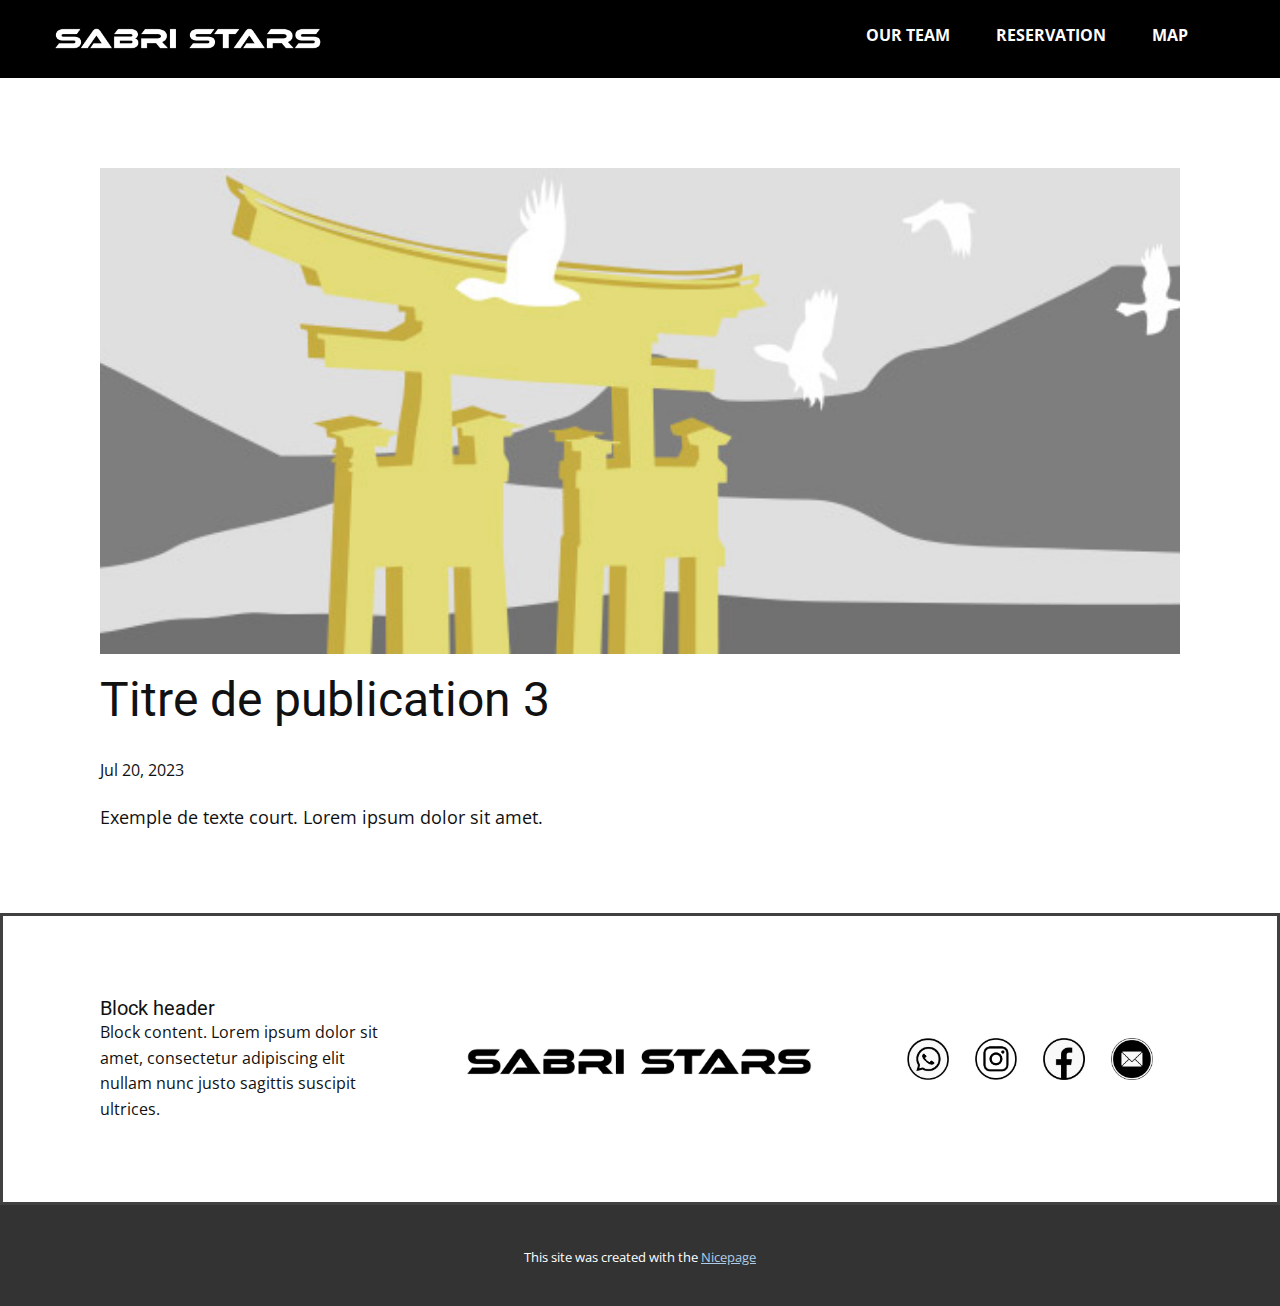
<file: blog/publication-2.html>
<!DOCTYPE html>
<html style="font-size: 16px;" lang="fr"><head>
    <meta name="viewport" content="width=device-width, initial-scale=1.0">
    <meta charset="utf-8">
    <meta name="keywords" content="Titre de publication 1">
    <meta name="description" content="">
    <title>Titre de publication 3</title>
    <link rel="stylesheet" href="../nicepage.css" media="screen">
<link rel="stylesheet" href="../Post-Template.css" media="screen">
    <script class="u-script" type="text/javascript" src="../jquery.js" defer=""></script>
    <script class="u-script" type="text/javascript" src="../nicepage.js" defer=""></script>
    <meta name="generator" content="Nicepage 6.20.0, nicepage.com">
    <link id="u-theme-google-font" rel="stylesheet" href="https://fonts.googleapis.com/css?family=Roboto:100,100i,300,300i,400,400i,500,500i,700,700i,900,900i|Open+Sans:300,300i,400,400i,500,500i,600,600i,700,700i,800,800i">
    
    
    
    <script type="application/ld+json">{
		"@context": "http://schema.org",
		"@type": "Organization",
		"name": "",
		"logo": "images/Sans-titre--JKHJBJLBL-21.png",
		"sameAs": [
				"https://www.instagram.com/sabri_stars_barbershop_/",
				"Page-1.html"
		]
}</script>
    <meta name="theme-color" content="#478ac9">
  <meta data-intl-tel-input-cdn-path="intlTelInput/"></head>
  <body data-path-to-root="./" data-include-products="false" class="u-body u-xl-mode" data-lang="fr"><header class="u-black u-clearfix u-header u-header" id="sec-4994"><div class="u-clearfix u-sheet u-sheet-1">
        <a href="../" class="u-image u-logo u-image-1" data-image-width="1000" data-image-height="148" title="H">
          <img src="../images/Sans-titre--JKHJBJLBL-21.png" class="u-logo-image u-logo-image-1">
        </a>
        <nav class="u-menu u-menu-one-level u-offcanvas u-menu-1">
          <div class="menu-collapse" style="font-size: 1rem; letter-spacing: 0px; font-weight: 700; text-transform: uppercase;">
            <a class="u-button-style u-custom-active-border-color u-custom-border u-custom-border-color u-custom-border-radius u-custom-borders u-custom-hover-border-color u-custom-left-right-menu-spacing u-custom-padding-bottom u-custom-text-active-color u-custom-text-color u-custom-text-hover-color u-custom-top-bottom-menu-spacing u-nav-link u-text-active-palette-1-base u-text-hover-palette-2-base" href="#">
              <svg class="u-svg-link" viewBox="0 0 24 24"><use xmlns:xlink="http://www.w3.org/1999/xlink" xlink:href="#menu-hamburger"></use></svg>
              <svg class="u-svg-content" version="1.1" id="menu-hamburger" viewBox="0 0 16 16" x="0px" y="0px" xmlns:xlink="http://www.w3.org/1999/xlink" xmlns="http://www.w3.org/2000/svg"><g><rect y="1" width="16" height="2"></rect><rect y="7" width="16" height="2"></rect><rect y="13" width="16" height="2"></rect>
</g></svg>
            </a>
          </div>
          <div class="u-custom-menu u-nav-container">
            <ul class="u-nav u-spacing-2 u-unstyled u-nav-1"><li class="u-nav-item"><a class="u-border-2 u-border-active-white u-border-hover-grey-50 u-button-style u-nav-link u-radius u-text-active-white u-text-hover-white" href="../Contact.html" style="--radius: 50px; padding: 10px 20px;">OUR TEAM</a>
</li><li class="u-nav-item"><a class="u-border-2 u-border-active-white u-border-hover-grey-50 u-button-style u-nav-link u-radius u-text-active-white u-text-hover-white" href="../Page-1.html" style="--radius: 50px; padding: 10px 20px;">RESERVATION</a>
</li><li class="u-nav-item"><a class="u-border-2 u-border-active-white u-border-hover-grey-50 u-button-style u-nav-link u-radius u-text-active-white u-text-hover-white" href="../Page-2.html" style="--radius: 50px; padding: 10px 20px;">MAP</a>
</li></ul>
          </div>
          <div class="u-custom-menu u-nav-container-collapse">
            <div class="u-black u-container-style u-inner-container-layout u-opacity u-opacity-95 u-sidenav">
              <div class="u-inner-container-layout u-sidenav-overflow">
                <div class="u-menu-close"></div>
                <ul class="u-align-center u-nav u-popupmenu-items u-unstyled u-nav-2"><li class="u-nav-item"><a class="u-button-style u-nav-link" href="../Contact.html">OUR TEAM</a>
</li><li class="u-nav-item"><a class="u-button-style u-nav-link" href="../Page-1.html">RESERVATION</a>
</li><li class="u-nav-item"><a class="u-button-style u-nav-link" href="../Page-2.html">MAP</a>
</li></ul>
              </div>
            </div>
            <div class="u-black u-menu-overlay u-opacity u-opacity-70"></div>
          </div>
        </nav>
      </div></header>
    <section class="u-align-center u-clearfix u-container-align-center u-section-1" id="sec-6dd9">
      <div class="u-clearfix u-sheet u-valign-middle-md u-valign-middle-sm u-valign-middle-xs u-sheet-1"><!--post_details--><!--post_details_options_json--><!--{"source":""}--><!--/post_details_options_json--><!--blog_post-->
        <div class="u-container-style u-expanded-width u-post-details u-post-details-1">
          <div class="u-container-layout u-valign-middle u-container-layout-1"><!--blog_post_image-->
            <img alt="" class="u-blog-control u-expanded-width u-image u-image-default u-image-1" src="../images/8ad73f3c.jpeg"><!--/blog_post_image--><!--blog_post_header-->
            <h2 class="u-blog-control u-text u-text-1">Titre de publication 3</h2><!--/blog_post_header--><!--blog_post_metadata-->
            <div class="u-blog-control u-metadata u-metadata-1"><!--blog_post_metadata_date-->
              <span class="u-meta-date u-meta-icon">Jul 20, 2023</span><!--/blog_post_metadata_date--><!--blog_post_metadata_category-->
              <!--/blog_post_metadata_category--><!--blog_post_metadata_comments-->
              <!--/blog_post_metadata_comments-->
            </div><!--/blog_post_metadata--><!--blog_post_content-->
            <div class="u-align-justify u-blog-control u-post-content u-text u-text-2 fr-view">
  Exemple de texte court. Lorem ipsum dolor sit amet.
  </div><!--/blog_post_content-->
          </div>
        </div><!--/blog_post--><!--/post_details-->
      </div>
    </section>
    
    
    
    <footer class="u-border-3 u-border-grey-75 u-clearfix u-footer u-white" id="sec-e110"><div class="u-clearfix u-sheet u-sheet-1">
        <div class="data-layout-selected u-clearfix u-expanded-width u-gutter-30 u-layout-wrap u-layout-wrap-1">
          <div class="u-gutter-0 u-layout">
            <div class="u-layout-row">
              <div class="u-align-center-sm u-align-center-xs u-align-left-md u-align-left-xl u-container-style u-layout-cell u-left-cell u-size-20 u-size-30-md u-layout-cell-1">
                <div class="u-container-layout u-valign-middle u-container-layout-1"><!--position-->
                  <div data-position="" class="u-position"><!--block-->
                    <div class="u-block">
                      <div class="u-block-container u-clearfix"><!--block_header-->
                        <h5 class="u-block-header u-text"><!--block_header_content--> Block header <!--/block_header_content--></h5><!--/block_header--><!--block_content-->
                        <div class="u-block-content u-text"><!--block_content_content--> Block content. Lorem ipsum dolor sit amet, consectetur adipiscing elit nullam nunc justo sagittis suscipit ultrices. <!--/block_content_content--></div><!--/block_content-->
                      </div>
                    </div><!--/block-->
                  </div><!--/position-->
                </div>
              </div>
              <div class="u-align-center-sm u-align-right-md u-container-style u-layout-cell u-size-20 u-size-30-md u-layout-cell-2">
                <div class="u-container-layout u-valign-middle u-container-layout-2">
                  <a href="#" class="u-image u-logo u-image-1" data-image-width="1000" data-image-height="148">
                    <img src="../images/Sans-titre--JKHJBJLBL-2.png" class="u-logo-image u-logo-image-1">
                  </a>
                </div>
              </div>
              <div class="u-align-center-sm u-align-center-xs u-align-left-md u-align-right-lg u-align-right-xl u-container-style u-layout-cell u-right-cell u-size-20 u-size-30-md u-layout-cell-3">
                <div class="u-container-layout u-valign-middle u-container-layout-3">
                  <div class="u-social-icons u-spacing-26 u-social-icons-1">
                    <a class="u-social-url" title="facebook" target="_blank" href=""><span class="u-file-icon u-icon u-social-facebook u-social-icon u-icon-1"><img src="../images/sedkitag5.png" alt=""></span>
                    </a>
                    <a class="u-social-url" title="INSTAGRAM" target="_blank" href="https://www.instagram.com/sabri_stars_barbershop_/"><span class="u-file-icon u-icon u-social-icon u-social-twitter u-icon-2"><img src="../images/sedkitag4.png" alt=""></span>
                    </a>
                    <a class="u-social-url" title="instagram" target="_blank" href=""><span class="u-file-icon u-icon u-social-icon u-social-instagram u-icon-3"><img src="../images/sedkitag6.png" alt=""></span>
                    </a>
                    <a class="u-social-url" title="linkedin" target="_blank" href="../Page-1.html"><span class="u-file-icon u-icon u-social-icon u-social-linkedin u-icon-4"><img src="../images/sedkitag3.png" alt=""></span>
                    </a>
                  </div>
                </div>
              </div>
            </div>
          </div>
        </div>
      </div></footer>
    <section class="u-backlink u-clearfix u-grey-80">
      <p class="u-text">
        <span>This site was created with the </span>
        <a class="u-link" href="https://nicepage.com/" target="_blank" rel="nofollow">
          <span>Nicepage</span>
        </a>
      </p>
    </section>
  
</body></html>
</file>
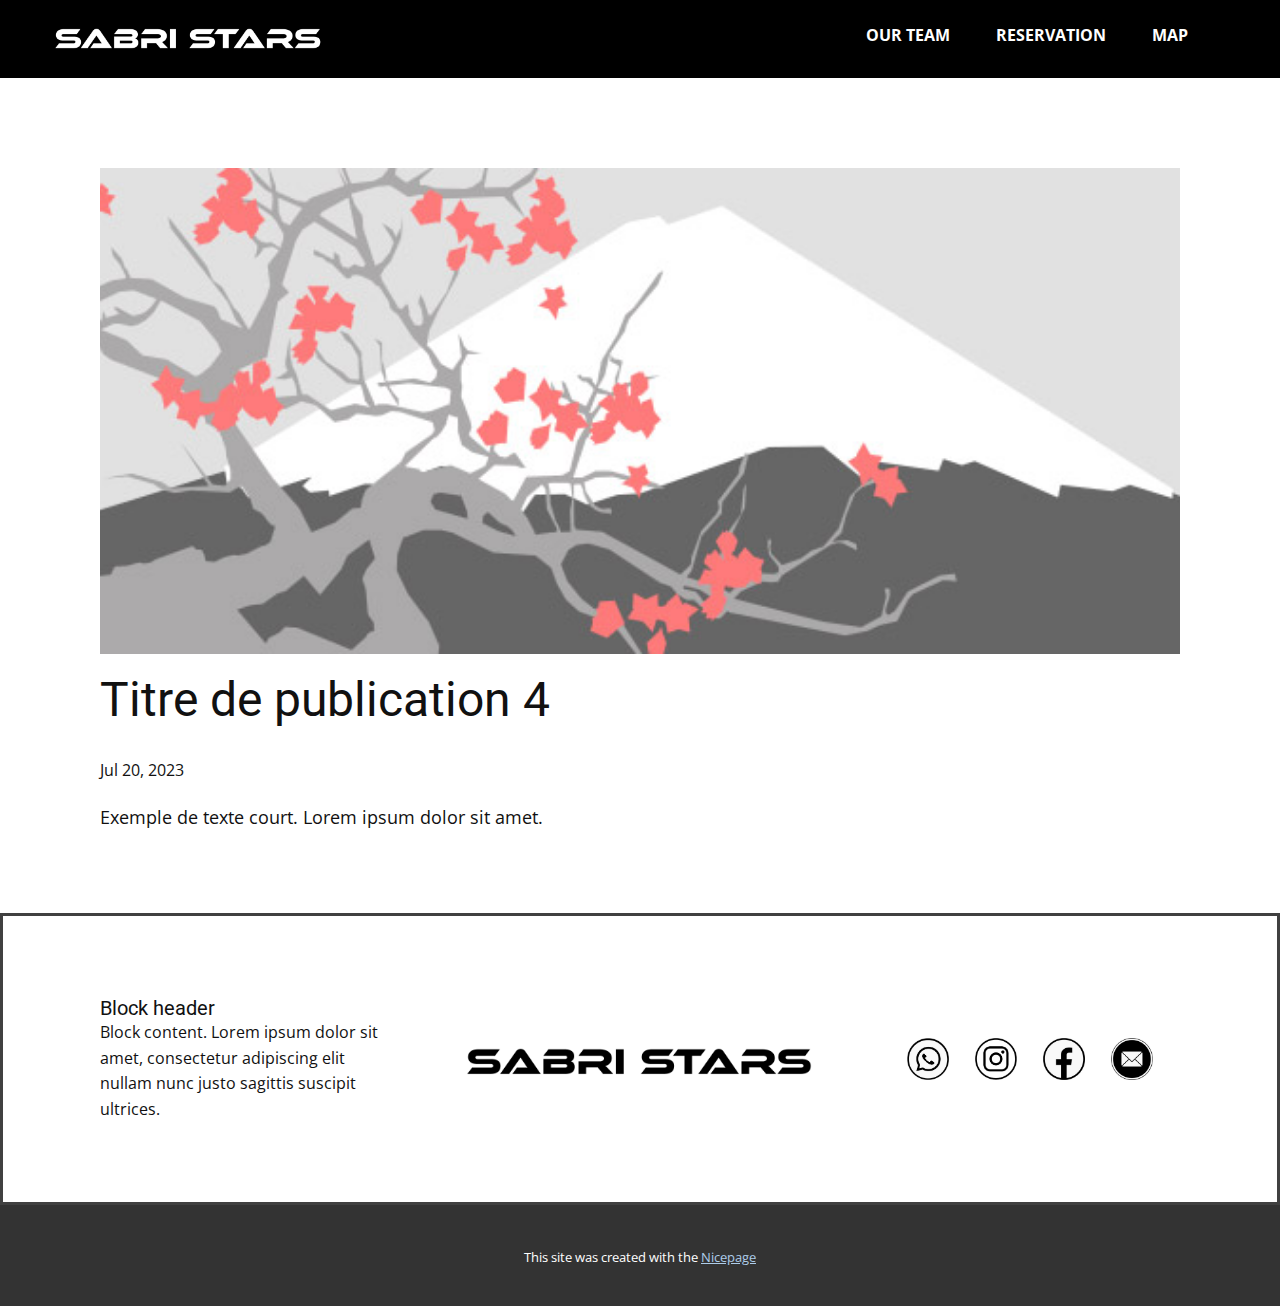
<file: blog/publication-3.html>
<!DOCTYPE html>
<html style="font-size: 16px;" lang="fr"><head>
    <meta name="viewport" content="width=device-width, initial-scale=1.0">
    <meta charset="utf-8">
    <meta name="keywords" content="Titre de publication 1">
    <meta name="description" content="">
    <title>Titre de publication 4</title>
    <link rel="stylesheet" href="../nicepage.css" media="screen">
<link rel="stylesheet" href="../Post-Template.css" media="screen">
    <script class="u-script" type="text/javascript" src="../jquery.js" defer=""></script>
    <script class="u-script" type="text/javascript" src="../nicepage.js" defer=""></script>
    <meta name="generator" content="Nicepage 6.20.0, nicepage.com">
    <link id="u-theme-google-font" rel="stylesheet" href="https://fonts.googleapis.com/css?family=Roboto:100,100i,300,300i,400,400i,500,500i,700,700i,900,900i|Open+Sans:300,300i,400,400i,500,500i,600,600i,700,700i,800,800i">
    
    
    
    <script type="application/ld+json">{
		"@context": "http://schema.org",
		"@type": "Organization",
		"name": "",
		"logo": "images/Sans-titre--JKHJBJLBL-21.png",
		"sameAs": [
				"https://www.instagram.com/sabri_stars_barbershop_/",
				"Page-1.html"
		]
}</script>
    <meta name="theme-color" content="#478ac9">
  <meta data-intl-tel-input-cdn-path="intlTelInput/"></head>
  <body data-path-to-root="./" data-include-products="false" class="u-body u-xl-mode" data-lang="fr"><header class="u-black u-clearfix u-header u-header" id="sec-4994"><div class="u-clearfix u-sheet u-sheet-1">
        <a href="../" class="u-image u-logo u-image-1" data-image-width="1000" data-image-height="148" title="H">
          <img src="../images/Sans-titre--JKHJBJLBL-21.png" class="u-logo-image u-logo-image-1">
        </a>
        <nav class="u-menu u-menu-one-level u-offcanvas u-menu-1">
          <div class="menu-collapse" style="font-size: 1rem; letter-spacing: 0px; font-weight: 700; text-transform: uppercase;">
            <a class="u-button-style u-custom-active-border-color u-custom-border u-custom-border-color u-custom-border-radius u-custom-borders u-custom-hover-border-color u-custom-left-right-menu-spacing u-custom-padding-bottom u-custom-text-active-color u-custom-text-color u-custom-text-hover-color u-custom-top-bottom-menu-spacing u-nav-link u-text-active-palette-1-base u-text-hover-palette-2-base" href="#">
              <svg class="u-svg-link" viewBox="0 0 24 24"><use xmlns:xlink="http://www.w3.org/1999/xlink" xlink:href="#menu-hamburger"></use></svg>
              <svg class="u-svg-content" version="1.1" id="menu-hamburger" viewBox="0 0 16 16" x="0px" y="0px" xmlns:xlink="http://www.w3.org/1999/xlink" xmlns="http://www.w3.org/2000/svg"><g><rect y="1" width="16" height="2"></rect><rect y="7" width="16" height="2"></rect><rect y="13" width="16" height="2"></rect>
</g></svg>
            </a>
          </div>
          <div class="u-custom-menu u-nav-container">
            <ul class="u-nav u-spacing-2 u-unstyled u-nav-1"><li class="u-nav-item"><a class="u-border-2 u-border-active-white u-border-hover-grey-50 u-button-style u-nav-link u-radius u-text-active-white u-text-hover-white" href="../Contact.html" style="--radius: 50px; padding: 10px 20px;">OUR TEAM</a>
</li><li class="u-nav-item"><a class="u-border-2 u-border-active-white u-border-hover-grey-50 u-button-style u-nav-link u-radius u-text-active-white u-text-hover-white" href="../Page-1.html" style="--radius: 50px; padding: 10px 20px;">RESERVATION</a>
</li><li class="u-nav-item"><a class="u-border-2 u-border-active-white u-border-hover-grey-50 u-button-style u-nav-link u-radius u-text-active-white u-text-hover-white" href="../Page-2.html" style="--radius: 50px; padding: 10px 20px;">MAP</a>
</li></ul>
          </div>
          <div class="u-custom-menu u-nav-container-collapse">
            <div class="u-black u-container-style u-inner-container-layout u-opacity u-opacity-95 u-sidenav">
              <div class="u-inner-container-layout u-sidenav-overflow">
                <div class="u-menu-close"></div>
                <ul class="u-align-center u-nav u-popupmenu-items u-unstyled u-nav-2"><li class="u-nav-item"><a class="u-button-style u-nav-link" href="../Contact.html">OUR TEAM</a>
</li><li class="u-nav-item"><a class="u-button-style u-nav-link" href="../Page-1.html">RESERVATION</a>
</li><li class="u-nav-item"><a class="u-button-style u-nav-link" href="../Page-2.html">MAP</a>
</li></ul>
              </div>
            </div>
            <div class="u-black u-menu-overlay u-opacity u-opacity-70"></div>
          </div>
        </nav>
      </div></header>
    <section class="u-align-center u-clearfix u-container-align-center u-section-1" id="sec-6dd9">
      <div class="u-clearfix u-sheet u-valign-middle-md u-valign-middle-sm u-valign-middle-xs u-sheet-1"><!--post_details--><!--post_details_options_json--><!--{"source":""}--><!--/post_details_options_json--><!--blog_post-->
        <div class="u-container-style u-expanded-width u-post-details u-post-details-1">
          <div class="u-container-layout u-valign-middle u-container-layout-1"><!--blog_post_image-->
            <img alt="" class="u-blog-control u-expanded-width u-image u-image-default u-image-1" src="../images/0fd3416c.jpeg"><!--/blog_post_image--><!--blog_post_header-->
            <h2 class="u-blog-control u-text u-text-1">Titre de publication 4</h2><!--/blog_post_header--><!--blog_post_metadata-->
            <div class="u-blog-control u-metadata u-metadata-1"><!--blog_post_metadata_date-->
              <span class="u-meta-date u-meta-icon">Jul 20, 2023</span><!--/blog_post_metadata_date--><!--blog_post_metadata_category-->
              <!--/blog_post_metadata_category--><!--blog_post_metadata_comments-->
              <!--/blog_post_metadata_comments-->
            </div><!--/blog_post_metadata--><!--blog_post_content-->
            <div class="u-align-justify u-blog-control u-post-content u-text u-text-2 fr-view">
  Exemple de texte court. Lorem ipsum dolor sit amet.
  </div><!--/blog_post_content-->
          </div>
        </div><!--/blog_post--><!--/post_details-->
      </div>
    </section>
    
    
    
    <footer class="u-border-3 u-border-grey-75 u-clearfix u-footer u-white" id="sec-e110"><div class="u-clearfix u-sheet u-sheet-1">
        <div class="data-layout-selected u-clearfix u-expanded-width u-gutter-30 u-layout-wrap u-layout-wrap-1">
          <div class="u-gutter-0 u-layout">
            <div class="u-layout-row">
              <div class="u-align-center-sm u-align-center-xs u-align-left-md u-align-left-xl u-container-style u-layout-cell u-left-cell u-size-20 u-size-30-md u-layout-cell-1">
                <div class="u-container-layout u-valign-middle u-container-layout-1"><!--position-->
                  <div data-position="" class="u-position"><!--block-->
                    <div class="u-block">
                      <div class="u-block-container u-clearfix"><!--block_header-->
                        <h5 class="u-block-header u-text"><!--block_header_content--> Block header <!--/block_header_content--></h5><!--/block_header--><!--block_content-->
                        <div class="u-block-content u-text"><!--block_content_content--> Block content. Lorem ipsum dolor sit amet, consectetur adipiscing elit nullam nunc justo sagittis suscipit ultrices. <!--/block_content_content--></div><!--/block_content-->
                      </div>
                    </div><!--/block-->
                  </div><!--/position-->
                </div>
              </div>
              <div class="u-align-center-sm u-align-right-md u-container-style u-layout-cell u-size-20 u-size-30-md u-layout-cell-2">
                <div class="u-container-layout u-valign-middle u-container-layout-2">
                  <a href="#" class="u-image u-logo u-image-1" data-image-width="1000" data-image-height="148">
                    <img src="../images/Sans-titre--JKHJBJLBL-2.png" class="u-logo-image u-logo-image-1">
                  </a>
                </div>
              </div>
              <div class="u-align-center-sm u-align-center-xs u-align-left-md u-align-right-lg u-align-right-xl u-container-style u-layout-cell u-right-cell u-size-20 u-size-30-md u-layout-cell-3">
                <div class="u-container-layout u-valign-middle u-container-layout-3">
                  <div class="u-social-icons u-spacing-26 u-social-icons-1">
                    <a class="u-social-url" title="facebook" target="_blank" href=""><span class="u-file-icon u-icon u-social-facebook u-social-icon u-icon-1"><img src="../images/sedkitag5.png" alt=""></span>
                    </a>
                    <a class="u-social-url" title="INSTAGRAM" target="_blank" href="https://www.instagram.com/sabri_stars_barbershop_/"><span class="u-file-icon u-icon u-social-icon u-social-twitter u-icon-2"><img src="../images/sedkitag4.png" alt=""></span>
                    </a>
                    <a class="u-social-url" title="instagram" target="_blank" href=""><span class="u-file-icon u-icon u-social-icon u-social-instagram u-icon-3"><img src="../images/sedkitag6.png" alt=""></span>
                    </a>
                    <a class="u-social-url" title="linkedin" target="_blank" href="../Page-1.html"><span class="u-file-icon u-icon u-social-icon u-social-linkedin u-icon-4"><img src="../images/sedkitag3.png" alt=""></span>
                    </a>
                  </div>
                </div>
              </div>
            </div>
          </div>
        </div>
      </div></footer>
    <section class="u-backlink u-clearfix u-grey-80">
      <p class="u-text">
        <span>This site was created with the </span>
        <a class="u-link" href="https://nicepage.com/" target="_blank" rel="nofollow">
          <span>Nicepage</span>
        </a>
      </p>
    </section>
  
</body></html>
</file>
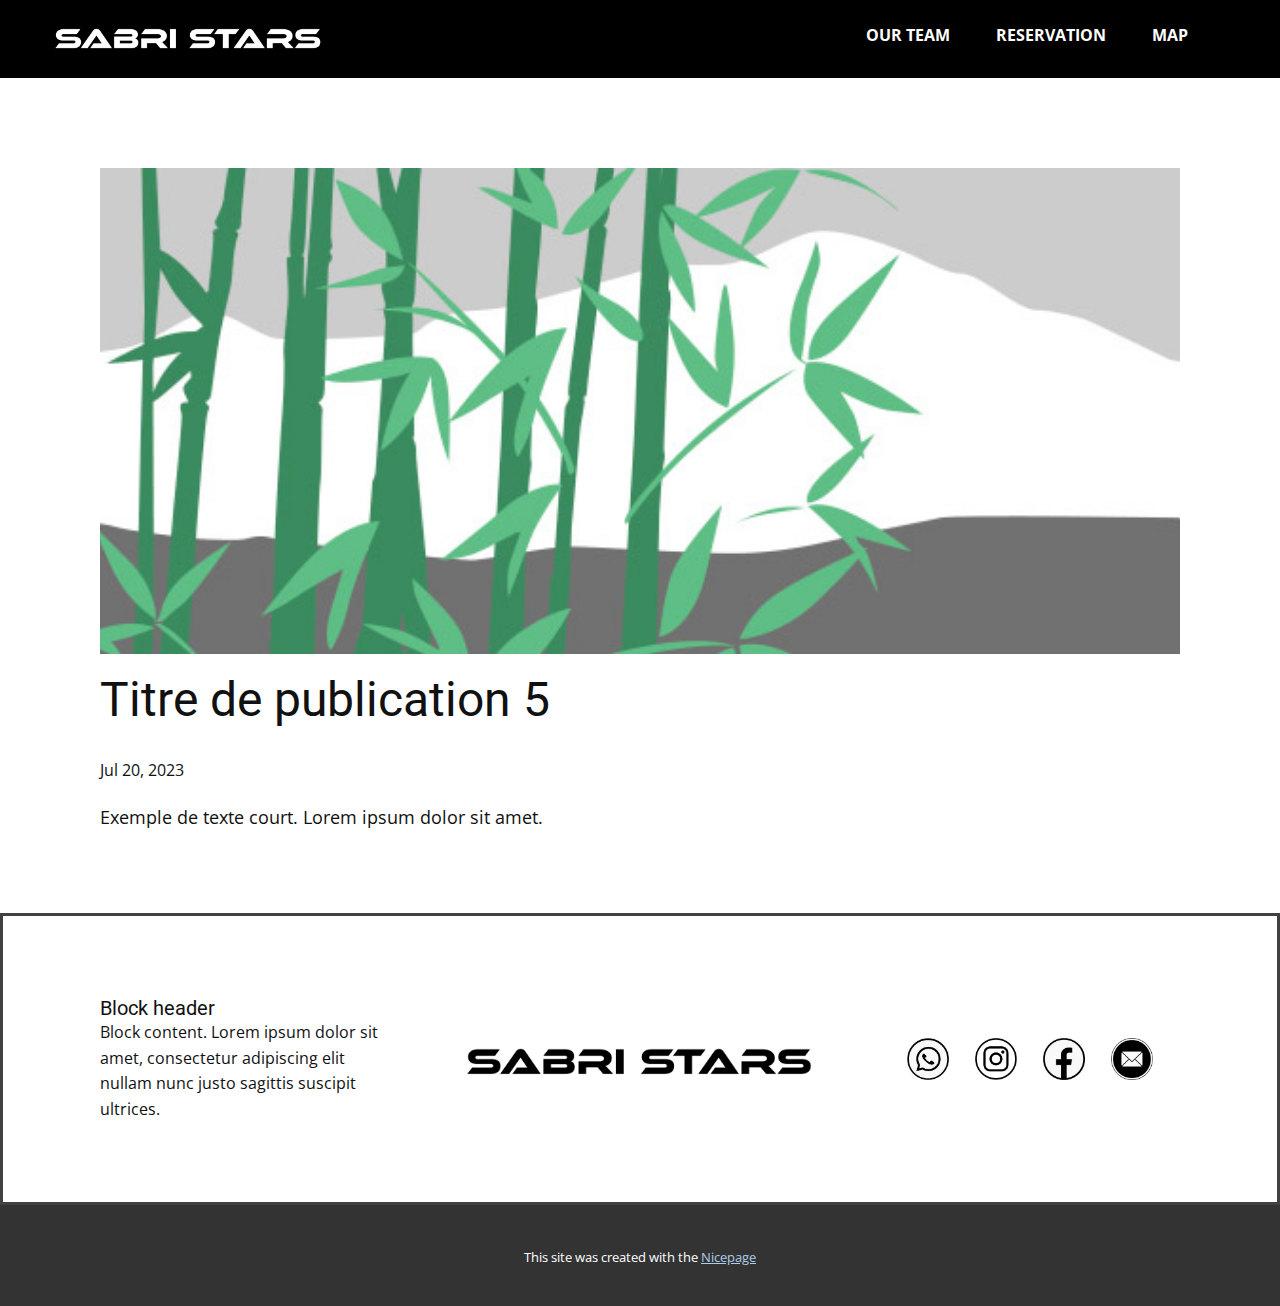
<file: blog/publication-4.html>
<!DOCTYPE html>
<html style="font-size: 16px;" lang="fr"><head>
    <meta name="viewport" content="width=device-width, initial-scale=1.0">
    <meta charset="utf-8">
    <meta name="keywords" content="Titre de publication 1">
    <meta name="description" content="">
    <title>Titre de publication 5</title>
    <link rel="stylesheet" href="../nicepage.css" media="screen">
<link rel="stylesheet" href="../Post-Template.css" media="screen">
    <script class="u-script" type="text/javascript" src="../jquery.js" defer=""></script>
    <script class="u-script" type="text/javascript" src="../nicepage.js" defer=""></script>
    <meta name="generator" content="Nicepage 6.20.0, nicepage.com">
    <link id="u-theme-google-font" rel="stylesheet" href="https://fonts.googleapis.com/css?family=Roboto:100,100i,300,300i,400,400i,500,500i,700,700i,900,900i|Open+Sans:300,300i,400,400i,500,500i,600,600i,700,700i,800,800i">
    
    
    
    <script type="application/ld+json">{
		"@context": "http://schema.org",
		"@type": "Organization",
		"name": "",
		"logo": "images/Sans-titre--JKHJBJLBL-21.png",
		"sameAs": [
				"https://www.instagram.com/sabri_stars_barbershop_/",
				"Page-1.html"
		]
}</script>
    <meta name="theme-color" content="#478ac9">
  <meta data-intl-tel-input-cdn-path="intlTelInput/"></head>
  <body data-path-to-root="./" data-include-products="false" class="u-body u-xl-mode" data-lang="fr"><header class="u-black u-clearfix u-header u-header" id="sec-4994"><div class="u-clearfix u-sheet u-sheet-1">
        <a href="../" class="u-image u-logo u-image-1" data-image-width="1000" data-image-height="148" title="H">
          <img src="../images/Sans-titre--JKHJBJLBL-21.png" class="u-logo-image u-logo-image-1">
        </a>
        <nav class="u-menu u-menu-one-level u-offcanvas u-menu-1">
          <div class="menu-collapse" style="font-size: 1rem; letter-spacing: 0px; font-weight: 700; text-transform: uppercase;">
            <a class="u-button-style u-custom-active-border-color u-custom-border u-custom-border-color u-custom-border-radius u-custom-borders u-custom-hover-border-color u-custom-left-right-menu-spacing u-custom-padding-bottom u-custom-text-active-color u-custom-text-color u-custom-text-hover-color u-custom-top-bottom-menu-spacing u-nav-link u-text-active-palette-1-base u-text-hover-palette-2-base" href="#">
              <svg class="u-svg-link" viewBox="0 0 24 24"><use xmlns:xlink="http://www.w3.org/1999/xlink" xlink:href="#menu-hamburger"></use></svg>
              <svg class="u-svg-content" version="1.1" id="menu-hamburger" viewBox="0 0 16 16" x="0px" y="0px" xmlns:xlink="http://www.w3.org/1999/xlink" xmlns="http://www.w3.org/2000/svg"><g><rect y="1" width="16" height="2"></rect><rect y="7" width="16" height="2"></rect><rect y="13" width="16" height="2"></rect>
</g></svg>
            </a>
          </div>
          <div class="u-custom-menu u-nav-container">
            <ul class="u-nav u-spacing-2 u-unstyled u-nav-1"><li class="u-nav-item"><a class="u-border-2 u-border-active-white u-border-hover-grey-50 u-button-style u-nav-link u-radius u-text-active-white u-text-hover-white" href="../Contact.html" style="--radius: 50px; padding: 10px 20px;">OUR TEAM</a>
</li><li class="u-nav-item"><a class="u-border-2 u-border-active-white u-border-hover-grey-50 u-button-style u-nav-link u-radius u-text-active-white u-text-hover-white" href="../Page-1.html" style="--radius: 50px; padding: 10px 20px;">RESERVATION</a>
</li><li class="u-nav-item"><a class="u-border-2 u-border-active-white u-border-hover-grey-50 u-button-style u-nav-link u-radius u-text-active-white u-text-hover-white" href="../Page-2.html" style="--radius: 50px; padding: 10px 20px;">MAP</a>
</li></ul>
          </div>
          <div class="u-custom-menu u-nav-container-collapse">
            <div class="u-black u-container-style u-inner-container-layout u-opacity u-opacity-95 u-sidenav">
              <div class="u-inner-container-layout u-sidenav-overflow">
                <div class="u-menu-close"></div>
                <ul class="u-align-center u-nav u-popupmenu-items u-unstyled u-nav-2"><li class="u-nav-item"><a class="u-button-style u-nav-link" href="../Contact.html">OUR TEAM</a>
</li><li class="u-nav-item"><a class="u-button-style u-nav-link" href="../Page-1.html">RESERVATION</a>
</li><li class="u-nav-item"><a class="u-button-style u-nav-link" href="../Page-2.html">MAP</a>
</li></ul>
              </div>
            </div>
            <div class="u-black u-menu-overlay u-opacity u-opacity-70"></div>
          </div>
        </nav>
      </div></header>
    <section class="u-align-center u-clearfix u-container-align-center u-section-1" id="sec-6dd9">
      <div class="u-clearfix u-sheet u-valign-middle-md u-valign-middle-sm u-valign-middle-xs u-sheet-1"><!--post_details--><!--post_details_options_json--><!--{"source":""}--><!--/post_details_options_json--><!--blog_post-->
        <div class="u-container-style u-expanded-width u-post-details u-post-details-1">
          <div class="u-container-layout u-valign-middle u-container-layout-1"><!--blog_post_image-->
            <img alt="" class="u-blog-control u-expanded-width u-image u-image-default u-image-1" src="../images/68f64b9d.jpeg"><!--/blog_post_image--><!--blog_post_header-->
            <h2 class="u-blog-control u-text u-text-1">Titre de publication 5</h2><!--/blog_post_header--><!--blog_post_metadata-->
            <div class="u-blog-control u-metadata u-metadata-1"><!--blog_post_metadata_date-->
              <span class="u-meta-date u-meta-icon">Jul 20, 2023</span><!--/blog_post_metadata_date--><!--blog_post_metadata_category-->
              <!--/blog_post_metadata_category--><!--blog_post_metadata_comments-->
              <!--/blog_post_metadata_comments-->
            </div><!--/blog_post_metadata--><!--blog_post_content-->
            <div class="u-align-justify u-blog-control u-post-content u-text u-text-2 fr-view">
  Exemple de texte court. Lorem ipsum dolor sit amet.
  </div><!--/blog_post_content-->
          </div>
        </div><!--/blog_post--><!--/post_details-->
      </div>
    </section>
    
    
    
    <footer class="u-border-3 u-border-grey-75 u-clearfix u-footer u-white" id="sec-e110"><div class="u-clearfix u-sheet u-sheet-1">
        <div class="data-layout-selected u-clearfix u-expanded-width u-gutter-30 u-layout-wrap u-layout-wrap-1">
          <div class="u-gutter-0 u-layout">
            <div class="u-layout-row">
              <div class="u-align-center-sm u-align-center-xs u-align-left-md u-align-left-xl u-container-style u-layout-cell u-left-cell u-size-20 u-size-30-md u-layout-cell-1">
                <div class="u-container-layout u-valign-middle u-container-layout-1"><!--position-->
                  <div data-position="" class="u-position"><!--block-->
                    <div class="u-block">
                      <div class="u-block-container u-clearfix"><!--block_header-->
                        <h5 class="u-block-header u-text"><!--block_header_content--> Block header <!--/block_header_content--></h5><!--/block_header--><!--block_content-->
                        <div class="u-block-content u-text"><!--block_content_content--> Block content. Lorem ipsum dolor sit amet, consectetur adipiscing elit nullam nunc justo sagittis suscipit ultrices. <!--/block_content_content--></div><!--/block_content-->
                      </div>
                    </div><!--/block-->
                  </div><!--/position-->
                </div>
              </div>
              <div class="u-align-center-sm u-align-right-md u-container-style u-layout-cell u-size-20 u-size-30-md u-layout-cell-2">
                <div class="u-container-layout u-valign-middle u-container-layout-2">
                  <a href="#" class="u-image u-logo u-image-1" data-image-width="1000" data-image-height="148">
                    <img src="../images/Sans-titre--JKHJBJLBL-2.png" class="u-logo-image u-logo-image-1">
                  </a>
                </div>
              </div>
              <div class="u-align-center-sm u-align-center-xs u-align-left-md u-align-right-lg u-align-right-xl u-container-style u-layout-cell u-right-cell u-size-20 u-size-30-md u-layout-cell-3">
                <div class="u-container-layout u-valign-middle u-container-layout-3">
                  <div class="u-social-icons u-spacing-26 u-social-icons-1">
                    <a class="u-social-url" title="facebook" target="_blank" href=""><span class="u-file-icon u-icon u-social-facebook u-social-icon u-icon-1"><img src="../images/sedkitag5.png" alt=""></span>
                    </a>
                    <a class="u-social-url" title="INSTAGRAM" target="_blank" href="https://www.instagram.com/sabri_stars_barbershop_/"><span class="u-file-icon u-icon u-social-icon u-social-twitter u-icon-2"><img src="../images/sedkitag4.png" alt=""></span>
                    </a>
                    <a class="u-social-url" title="instagram" target="_blank" href=""><span class="u-file-icon u-icon u-social-icon u-social-instagram u-icon-3"><img src="../images/sedkitag6.png" alt=""></span>
                    </a>
                    <a class="u-social-url" title="linkedin" target="_blank" href="../Page-1.html"><span class="u-file-icon u-icon u-social-icon u-social-linkedin u-icon-4"><img src="../images/sedkitag3.png" alt=""></span>
                    </a>
                  </div>
                </div>
              </div>
            </div>
          </div>
        </div>
      </div></footer>
    <section class="u-backlink u-clearfix u-grey-80">
      <p class="u-text">
        <span>This site was created with the </span>
        <a class="u-link" href="https://nicepage.com/" target="_blank" rel="nofollow">
          <span>Nicepage</span>
        </a>
      </p>
    </section>
  
</body></html>
</file>
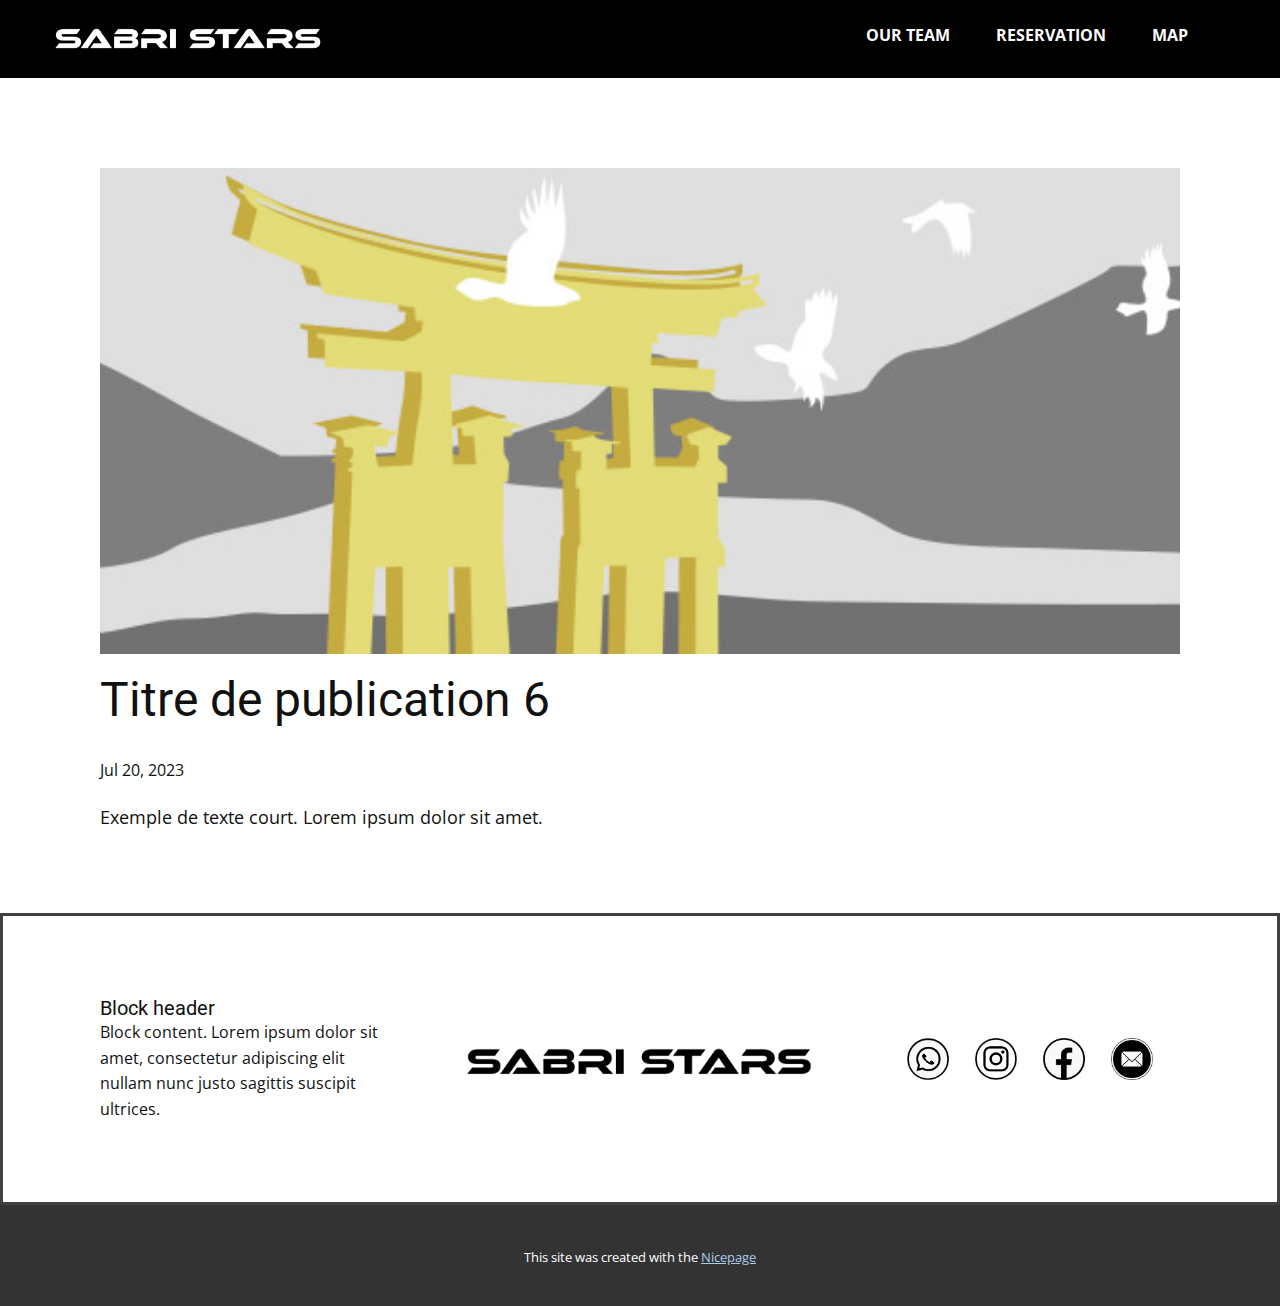
<file: blog/publication-5.html>
<!DOCTYPE html>
<html style="font-size: 16px;" lang="fr"><head>
    <meta name="viewport" content="width=device-width, initial-scale=1.0">
    <meta charset="utf-8">
    <meta name="keywords" content="Titre de publication 1">
    <meta name="description" content="">
    <title>Titre de publication 6</title>
    <link rel="stylesheet" href="../nicepage.css" media="screen">
<link rel="stylesheet" href="../Post-Template.css" media="screen">
    <script class="u-script" type="text/javascript" src="../jquery.js" defer=""></script>
    <script class="u-script" type="text/javascript" src="../nicepage.js" defer=""></script>
    <meta name="generator" content="Nicepage 6.20.0, nicepage.com">
    <link id="u-theme-google-font" rel="stylesheet" href="https://fonts.googleapis.com/css?family=Roboto:100,100i,300,300i,400,400i,500,500i,700,700i,900,900i|Open+Sans:300,300i,400,400i,500,500i,600,600i,700,700i,800,800i">
    
    
    
    <script type="application/ld+json">{
		"@context": "http://schema.org",
		"@type": "Organization",
		"name": "",
		"logo": "images/Sans-titre--JKHJBJLBL-21.png",
		"sameAs": [
				"https://www.instagram.com/sabri_stars_barbershop_/",
				"Page-1.html"
		]
}</script>
    <meta name="theme-color" content="#478ac9">
  <meta data-intl-tel-input-cdn-path="intlTelInput/"></head>
  <body data-path-to-root="./" data-include-products="false" class="u-body u-xl-mode" data-lang="fr"><header class="u-black u-clearfix u-header u-header" id="sec-4994"><div class="u-clearfix u-sheet u-sheet-1">
        <a href="../" class="u-image u-logo u-image-1" data-image-width="1000" data-image-height="148" title="H">
          <img src="../images/Sans-titre--JKHJBJLBL-21.png" class="u-logo-image u-logo-image-1">
        </a>
        <nav class="u-menu u-menu-one-level u-offcanvas u-menu-1">
          <div class="menu-collapse" style="font-size: 1rem; letter-spacing: 0px; font-weight: 700; text-transform: uppercase;">
            <a class="u-button-style u-custom-active-border-color u-custom-border u-custom-border-color u-custom-border-radius u-custom-borders u-custom-hover-border-color u-custom-left-right-menu-spacing u-custom-padding-bottom u-custom-text-active-color u-custom-text-color u-custom-text-hover-color u-custom-top-bottom-menu-spacing u-nav-link u-text-active-palette-1-base u-text-hover-palette-2-base" href="#">
              <svg class="u-svg-link" viewBox="0 0 24 24"><use xmlns:xlink="http://www.w3.org/1999/xlink" xlink:href="#menu-hamburger"></use></svg>
              <svg class="u-svg-content" version="1.1" id="menu-hamburger" viewBox="0 0 16 16" x="0px" y="0px" xmlns:xlink="http://www.w3.org/1999/xlink" xmlns="http://www.w3.org/2000/svg"><g><rect y="1" width="16" height="2"></rect><rect y="7" width="16" height="2"></rect><rect y="13" width="16" height="2"></rect>
</g></svg>
            </a>
          </div>
          <div class="u-custom-menu u-nav-container">
            <ul class="u-nav u-spacing-2 u-unstyled u-nav-1"><li class="u-nav-item"><a class="u-border-2 u-border-active-white u-border-hover-grey-50 u-button-style u-nav-link u-radius u-text-active-white u-text-hover-white" href="../Contact.html" style="--radius: 50px; padding: 10px 20px;">OUR TEAM</a>
</li><li class="u-nav-item"><a class="u-border-2 u-border-active-white u-border-hover-grey-50 u-button-style u-nav-link u-radius u-text-active-white u-text-hover-white" href="../Page-1.html" style="--radius: 50px; padding: 10px 20px;">RESERVATION</a>
</li><li class="u-nav-item"><a class="u-border-2 u-border-active-white u-border-hover-grey-50 u-button-style u-nav-link u-radius u-text-active-white u-text-hover-white" href="../Page-2.html" style="--radius: 50px; padding: 10px 20px;">MAP</a>
</li></ul>
          </div>
          <div class="u-custom-menu u-nav-container-collapse">
            <div class="u-black u-container-style u-inner-container-layout u-opacity u-opacity-95 u-sidenav">
              <div class="u-inner-container-layout u-sidenav-overflow">
                <div class="u-menu-close"></div>
                <ul class="u-align-center u-nav u-popupmenu-items u-unstyled u-nav-2"><li class="u-nav-item"><a class="u-button-style u-nav-link" href="../Contact.html">OUR TEAM</a>
</li><li class="u-nav-item"><a class="u-button-style u-nav-link" href="../Page-1.html">RESERVATION</a>
</li><li class="u-nav-item"><a class="u-button-style u-nav-link" href="../Page-2.html">MAP</a>
</li></ul>
              </div>
            </div>
            <div class="u-black u-menu-overlay u-opacity u-opacity-70"></div>
          </div>
        </nav>
      </div></header>
    <section class="u-align-center u-clearfix u-container-align-center u-section-1" id="sec-6dd9">
      <div class="u-clearfix u-sheet u-valign-middle-md u-valign-middle-sm u-valign-middle-xs u-sheet-1"><!--post_details--><!--post_details_options_json--><!--{"source":""}--><!--/post_details_options_json--><!--blog_post-->
        <div class="u-container-style u-expanded-width u-post-details u-post-details-1">
          <div class="u-container-layout u-valign-middle u-container-layout-1"><!--blog_post_image-->
            <img alt="" class="u-blog-control u-expanded-width u-image u-image-default u-image-1" src="../images/8ad73f3c.jpeg"><!--/blog_post_image--><!--blog_post_header-->
            <h2 class="u-blog-control u-text u-text-1">Titre de publication 6</h2><!--/blog_post_header--><!--blog_post_metadata-->
            <div class="u-blog-control u-metadata u-metadata-1"><!--blog_post_metadata_date-->
              <span class="u-meta-date u-meta-icon">Jul 20, 2023</span><!--/blog_post_metadata_date--><!--blog_post_metadata_category-->
              <!--/blog_post_metadata_category--><!--blog_post_metadata_comments-->
              <!--/blog_post_metadata_comments-->
            </div><!--/blog_post_metadata--><!--blog_post_content-->
            <div class="u-align-justify u-blog-control u-post-content u-text u-text-2 fr-view">
  Exemple de texte court. Lorem ipsum dolor sit amet.
  </div><!--/blog_post_content-->
          </div>
        </div><!--/blog_post--><!--/post_details-->
      </div>
    </section>
    
    
    
    <footer class="u-border-3 u-border-grey-75 u-clearfix u-footer u-white" id="sec-e110"><div class="u-clearfix u-sheet u-sheet-1">
        <div class="data-layout-selected u-clearfix u-expanded-width u-gutter-30 u-layout-wrap u-layout-wrap-1">
          <div class="u-gutter-0 u-layout">
            <div class="u-layout-row">
              <div class="u-align-center-sm u-align-center-xs u-align-left-md u-align-left-xl u-container-style u-layout-cell u-left-cell u-size-20 u-size-30-md u-layout-cell-1">
                <div class="u-container-layout u-valign-middle u-container-layout-1"><!--position-->
                  <div data-position="" class="u-position"><!--block-->
                    <div class="u-block">
                      <div class="u-block-container u-clearfix"><!--block_header-->
                        <h5 class="u-block-header u-text"><!--block_header_content--> Block header <!--/block_header_content--></h5><!--/block_header--><!--block_content-->
                        <div class="u-block-content u-text"><!--block_content_content--> Block content. Lorem ipsum dolor sit amet, consectetur adipiscing elit nullam nunc justo sagittis suscipit ultrices. <!--/block_content_content--></div><!--/block_content-->
                      </div>
                    </div><!--/block-->
                  </div><!--/position-->
                </div>
              </div>
              <div class="u-align-center-sm u-align-right-md u-container-style u-layout-cell u-size-20 u-size-30-md u-layout-cell-2">
                <div class="u-container-layout u-valign-middle u-container-layout-2">
                  <a href="#" class="u-image u-logo u-image-1" data-image-width="1000" data-image-height="148">
                    <img src="../images/Sans-titre--JKHJBJLBL-2.png" class="u-logo-image u-logo-image-1">
                  </a>
                </div>
              </div>
              <div class="u-align-center-sm u-align-center-xs u-align-left-md u-align-right-lg u-align-right-xl u-container-style u-layout-cell u-right-cell u-size-20 u-size-30-md u-layout-cell-3">
                <div class="u-container-layout u-valign-middle u-container-layout-3">
                  <div class="u-social-icons u-spacing-26 u-social-icons-1">
                    <a class="u-social-url" title="facebook" target="_blank" href=""><span class="u-file-icon u-icon u-social-facebook u-social-icon u-icon-1"><img src="../images/sedkitag5.png" alt=""></span>
                    </a>
                    <a class="u-social-url" title="INSTAGRAM" target="_blank" href="https://www.instagram.com/sabri_stars_barbershop_/"><span class="u-file-icon u-icon u-social-icon u-social-twitter u-icon-2"><img src="../images/sedkitag4.png" alt=""></span>
                    </a>
                    <a class="u-social-url" title="instagram" target="_blank" href=""><span class="u-file-icon u-icon u-social-icon u-social-instagram u-icon-3"><img src="../images/sedkitag6.png" alt=""></span>
                    </a>
                    <a class="u-social-url" title="linkedin" target="_blank" href="../Page-1.html"><span class="u-file-icon u-icon u-social-icon u-social-linkedin u-icon-4"><img src="../images/sedkitag3.png" alt=""></span>
                    </a>
                  </div>
                </div>
              </div>
            </div>
          </div>
        </div>
      </div></footer>
    <section class="u-backlink u-clearfix u-grey-80">
      <p class="u-text">
        <span>This site was created with the </span>
        <a class="u-link" href="https://nicepage.com/" target="_blank" rel="nofollow">
          <span>Nicepage</span>
        </a>
      </p>
    </section>
  
</body></html>
</file>
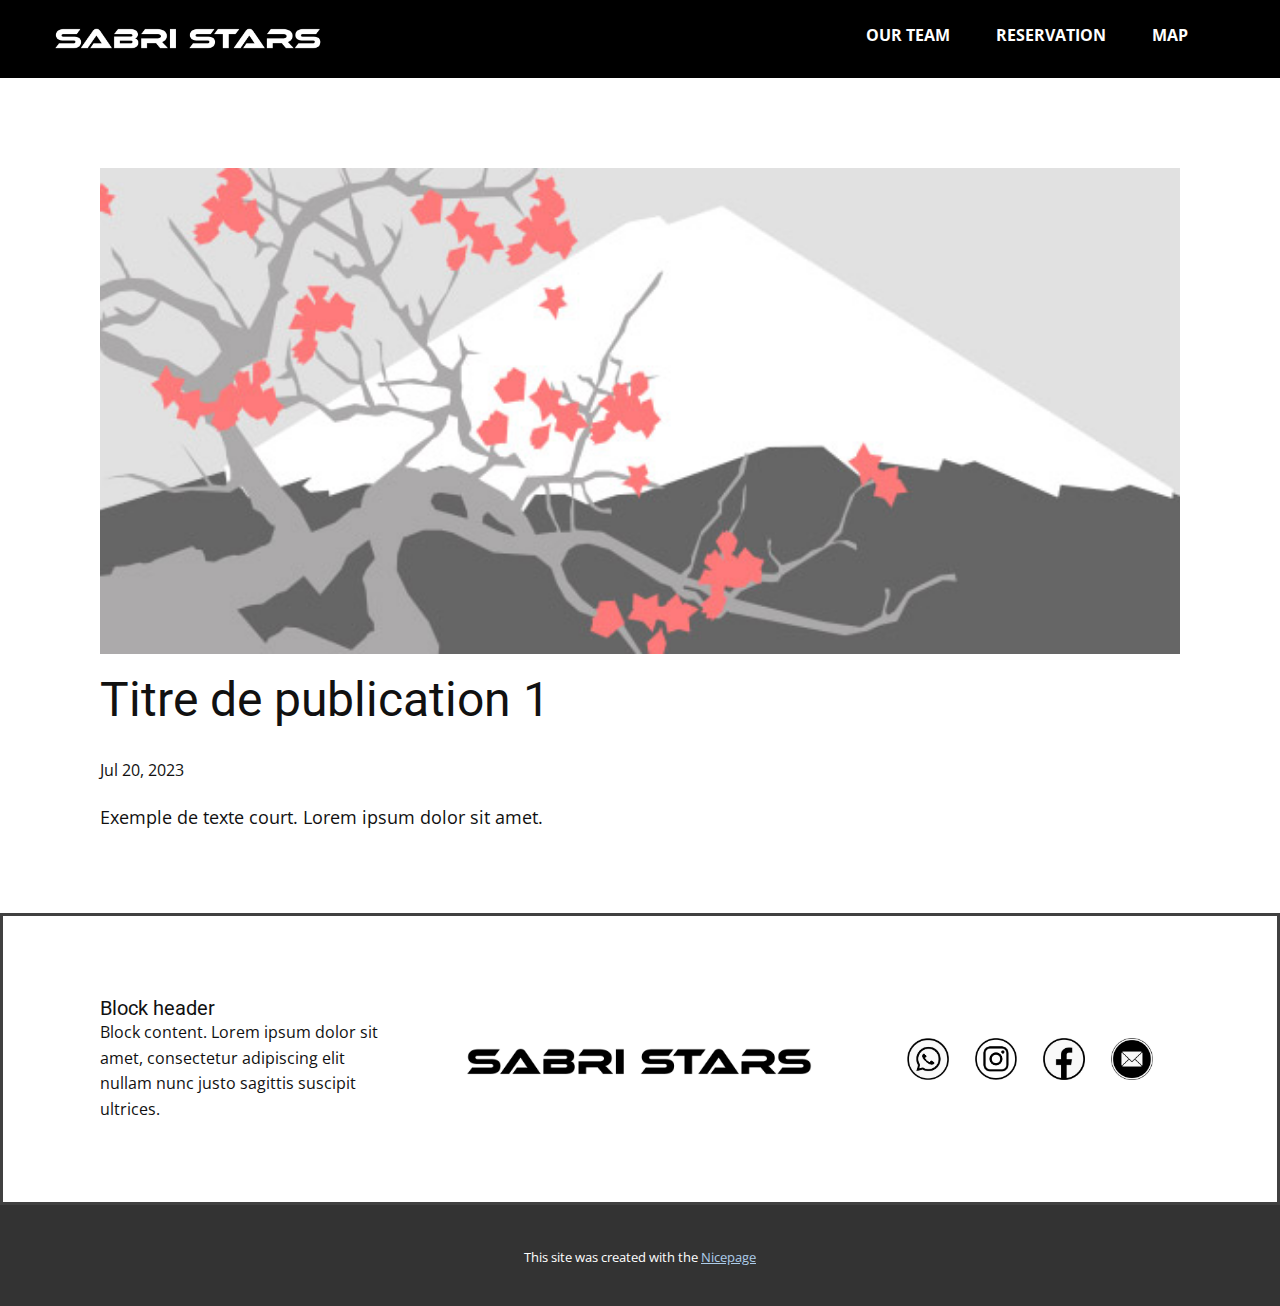
<file: blog/publication.html>
<!DOCTYPE html>
<html style="font-size: 16px;" lang="fr"><head>
    <meta name="viewport" content="width=device-width, initial-scale=1.0">
    <meta charset="utf-8">
    <meta name="keywords" content="Titre de publication 1">
    <meta name="description" content="">
    <title>Titre de publication 1</title>
    <link rel="stylesheet" href="../nicepage.css" media="screen">
<link rel="stylesheet" href="../Post-Template.css" media="screen">
    <script class="u-script" type="text/javascript" src="../jquery.js" defer=""></script>
    <script class="u-script" type="text/javascript" src="../nicepage.js" defer=""></script>
    <meta name="generator" content="Nicepage 6.20.0, nicepage.com">
    <link id="u-theme-google-font" rel="stylesheet" href="https://fonts.googleapis.com/css?family=Roboto:100,100i,300,300i,400,400i,500,500i,700,700i,900,900i|Open+Sans:300,300i,400,400i,500,500i,600,600i,700,700i,800,800i">
    
    
    
    <script type="application/ld+json">{
		"@context": "http://schema.org",
		"@type": "Organization",
		"name": "",
		"logo": "images/Sans-titre--JKHJBJLBL-21.png",
		"sameAs": [
				"https://www.instagram.com/sabri_stars_barbershop_/",
				"Page-1.html"
		]
}</script>
    <meta name="theme-color" content="#478ac9">
  <meta data-intl-tel-input-cdn-path="intlTelInput/"></head>
  <body data-path-to-root="./" data-include-products="false" class="u-body u-xl-mode" data-lang="fr"><header class="u-black u-clearfix u-header u-header" id="sec-4994"><div class="u-clearfix u-sheet u-sheet-1">
        <a href="../" class="u-image u-logo u-image-1" data-image-width="1000" data-image-height="148" title="H">
          <img src="../images/Sans-titre--JKHJBJLBL-21.png" class="u-logo-image u-logo-image-1">
        </a>
        <nav class="u-menu u-menu-one-level u-offcanvas u-menu-1">
          <div class="menu-collapse" style="font-size: 1rem; letter-spacing: 0px; font-weight: 700; text-transform: uppercase;">
            <a class="u-button-style u-custom-active-border-color u-custom-border u-custom-border-color u-custom-border-radius u-custom-borders u-custom-hover-border-color u-custom-left-right-menu-spacing u-custom-padding-bottom u-custom-text-active-color u-custom-text-color u-custom-text-hover-color u-custom-top-bottom-menu-spacing u-nav-link u-text-active-palette-1-base u-text-hover-palette-2-base" href="#">
              <svg class="u-svg-link" viewBox="0 0 24 24"><use xmlns:xlink="http://www.w3.org/1999/xlink" xlink:href="#menu-hamburger"></use></svg>
              <svg class="u-svg-content" version="1.1" id="menu-hamburger" viewBox="0 0 16 16" x="0px" y="0px" xmlns:xlink="http://www.w3.org/1999/xlink" xmlns="http://www.w3.org/2000/svg"><g><rect y="1" width="16" height="2"></rect><rect y="7" width="16" height="2"></rect><rect y="13" width="16" height="2"></rect>
</g></svg>
            </a>
          </div>
          <div class="u-custom-menu u-nav-container">
            <ul class="u-nav u-spacing-2 u-unstyled u-nav-1"><li class="u-nav-item"><a class="u-border-2 u-border-active-white u-border-hover-grey-50 u-button-style u-nav-link u-radius u-text-active-white u-text-hover-white" href="../Contact.html" style="--radius: 50px; padding: 10px 20px;">OUR TEAM</a>
</li><li class="u-nav-item"><a class="u-border-2 u-border-active-white u-border-hover-grey-50 u-button-style u-nav-link u-radius u-text-active-white u-text-hover-white" href="../Page-1.html" style="--radius: 50px; padding: 10px 20px;">RESERVATION</a>
</li><li class="u-nav-item"><a class="u-border-2 u-border-active-white u-border-hover-grey-50 u-button-style u-nav-link u-radius u-text-active-white u-text-hover-white" href="../Page-2.html" style="--radius: 50px; padding: 10px 20px;">MAP</a>
</li></ul>
          </div>
          <div class="u-custom-menu u-nav-container-collapse">
            <div class="u-black u-container-style u-inner-container-layout u-opacity u-opacity-95 u-sidenav">
              <div class="u-inner-container-layout u-sidenav-overflow">
                <div class="u-menu-close"></div>
                <ul class="u-align-center u-nav u-popupmenu-items u-unstyled u-nav-2"><li class="u-nav-item"><a class="u-button-style u-nav-link" href="../Contact.html">OUR TEAM</a>
</li><li class="u-nav-item"><a class="u-button-style u-nav-link" href="../Page-1.html">RESERVATION</a>
</li><li class="u-nav-item"><a class="u-button-style u-nav-link" href="../Page-2.html">MAP</a>
</li></ul>
              </div>
            </div>
            <div class="u-black u-menu-overlay u-opacity u-opacity-70"></div>
          </div>
        </nav>
      </div></header>
    <section class="u-align-center u-clearfix u-container-align-center u-section-1" id="sec-6dd9">
      <div class="u-clearfix u-sheet u-valign-middle-md u-valign-middle-sm u-valign-middle-xs u-sheet-1"><!--post_details--><!--post_details_options_json--><!--{"source":""}--><!--/post_details_options_json--><!--blog_post-->
        <div class="u-container-style u-expanded-width u-post-details u-post-details-1">
          <div class="u-container-layout u-valign-middle u-container-layout-1"><!--blog_post_image-->
            <img alt="" class="u-blog-control u-expanded-width u-image u-image-default u-image-1" src="../images/0fd3416c.jpeg"><!--/blog_post_image--><!--blog_post_header-->
            <h2 class="u-blog-control u-text u-text-1">Titre de publication 1</h2><!--/blog_post_header--><!--blog_post_metadata-->
            <div class="u-blog-control u-metadata u-metadata-1"><!--blog_post_metadata_date-->
              <span class="u-meta-date u-meta-icon">Jul 20, 2023</span><!--/blog_post_metadata_date--><!--blog_post_metadata_category-->
              <!--/blog_post_metadata_category--><!--blog_post_metadata_comments-->
              <!--/blog_post_metadata_comments-->
            </div><!--/blog_post_metadata--><!--blog_post_content-->
            <div class="u-align-justify u-blog-control u-post-content u-text u-text-2 fr-view">
  Exemple de texte court. Lorem ipsum dolor sit amet.
  </div><!--/blog_post_content-->
          </div>
        </div><!--/blog_post--><!--/post_details-->
      </div>
    </section>
    
    
    
    <footer class="u-border-3 u-border-grey-75 u-clearfix u-footer u-white" id="sec-e110"><div class="u-clearfix u-sheet u-sheet-1">
        <div class="data-layout-selected u-clearfix u-expanded-width u-gutter-30 u-layout-wrap u-layout-wrap-1">
          <div class="u-gutter-0 u-layout">
            <div class="u-layout-row">
              <div class="u-align-center-sm u-align-center-xs u-align-left-md u-align-left-xl u-container-style u-layout-cell u-left-cell u-size-20 u-size-30-md u-layout-cell-1">
                <div class="u-container-layout u-valign-middle u-container-layout-1"><!--position-->
                  <div data-position="" class="u-position"><!--block-->
                    <div class="u-block">
                      <div class="u-block-container u-clearfix"><!--block_header-->
                        <h5 class="u-block-header u-text"><!--block_header_content--> Block header <!--/block_header_content--></h5><!--/block_header--><!--block_content-->
                        <div class="u-block-content u-text"><!--block_content_content--> Block content. Lorem ipsum dolor sit amet, consectetur adipiscing elit nullam nunc justo sagittis suscipit ultrices. <!--/block_content_content--></div><!--/block_content-->
                      </div>
                    </div><!--/block-->
                  </div><!--/position-->
                </div>
              </div>
              <div class="u-align-center-sm u-align-right-md u-container-style u-layout-cell u-size-20 u-size-30-md u-layout-cell-2">
                <div class="u-container-layout u-valign-middle u-container-layout-2">
                  <a href="#" class="u-image u-logo u-image-1" data-image-width="1000" data-image-height="148">
                    <img src="../images/Sans-titre--JKHJBJLBL-2.png" class="u-logo-image u-logo-image-1">
                  </a>
                </div>
              </div>
              <div class="u-align-center-sm u-align-center-xs u-align-left-md u-align-right-lg u-align-right-xl u-container-style u-layout-cell u-right-cell u-size-20 u-size-30-md u-layout-cell-3">
                <div class="u-container-layout u-valign-middle u-container-layout-3">
                  <div class="u-social-icons u-spacing-26 u-social-icons-1">
                    <a class="u-social-url" title="facebook" target="_blank" href=""><span class="u-file-icon u-icon u-social-facebook u-social-icon u-icon-1"><img src="../images/sedkitag5.png" alt=""></span>
                    </a>
                    <a class="u-social-url" title="INSTAGRAM" target="_blank" href="https://www.instagram.com/sabri_stars_barbershop_/"><span class="u-file-icon u-icon u-social-icon u-social-twitter u-icon-2"><img src="../images/sedkitag4.png" alt=""></span>
                    </a>
                    <a class="u-social-url" title="instagram" target="_blank" href=""><span class="u-file-icon u-icon u-social-icon u-social-instagram u-icon-3"><img src="../images/sedkitag6.png" alt=""></span>
                    </a>
                    <a class="u-social-url" title="linkedin" target="_blank" href="../Page-1.html"><span class="u-file-icon u-icon u-social-icon u-social-linkedin u-icon-4"><img src="../images/sedkitag3.png" alt=""></span>
                    </a>
                  </div>
                </div>
              </div>
            </div>
          </div>
        </div>
      </div></footer>
    <section class="u-backlink u-clearfix u-grey-80">
      <p class="u-text">
        <span>This site was created with the </span>
        <a class="u-link" href="https://nicepage.com/" target="_blank" rel="nofollow">
          <span>Nicepage</span>
        </a>
      </p>
    </section>
  
</body></html>
</file>
